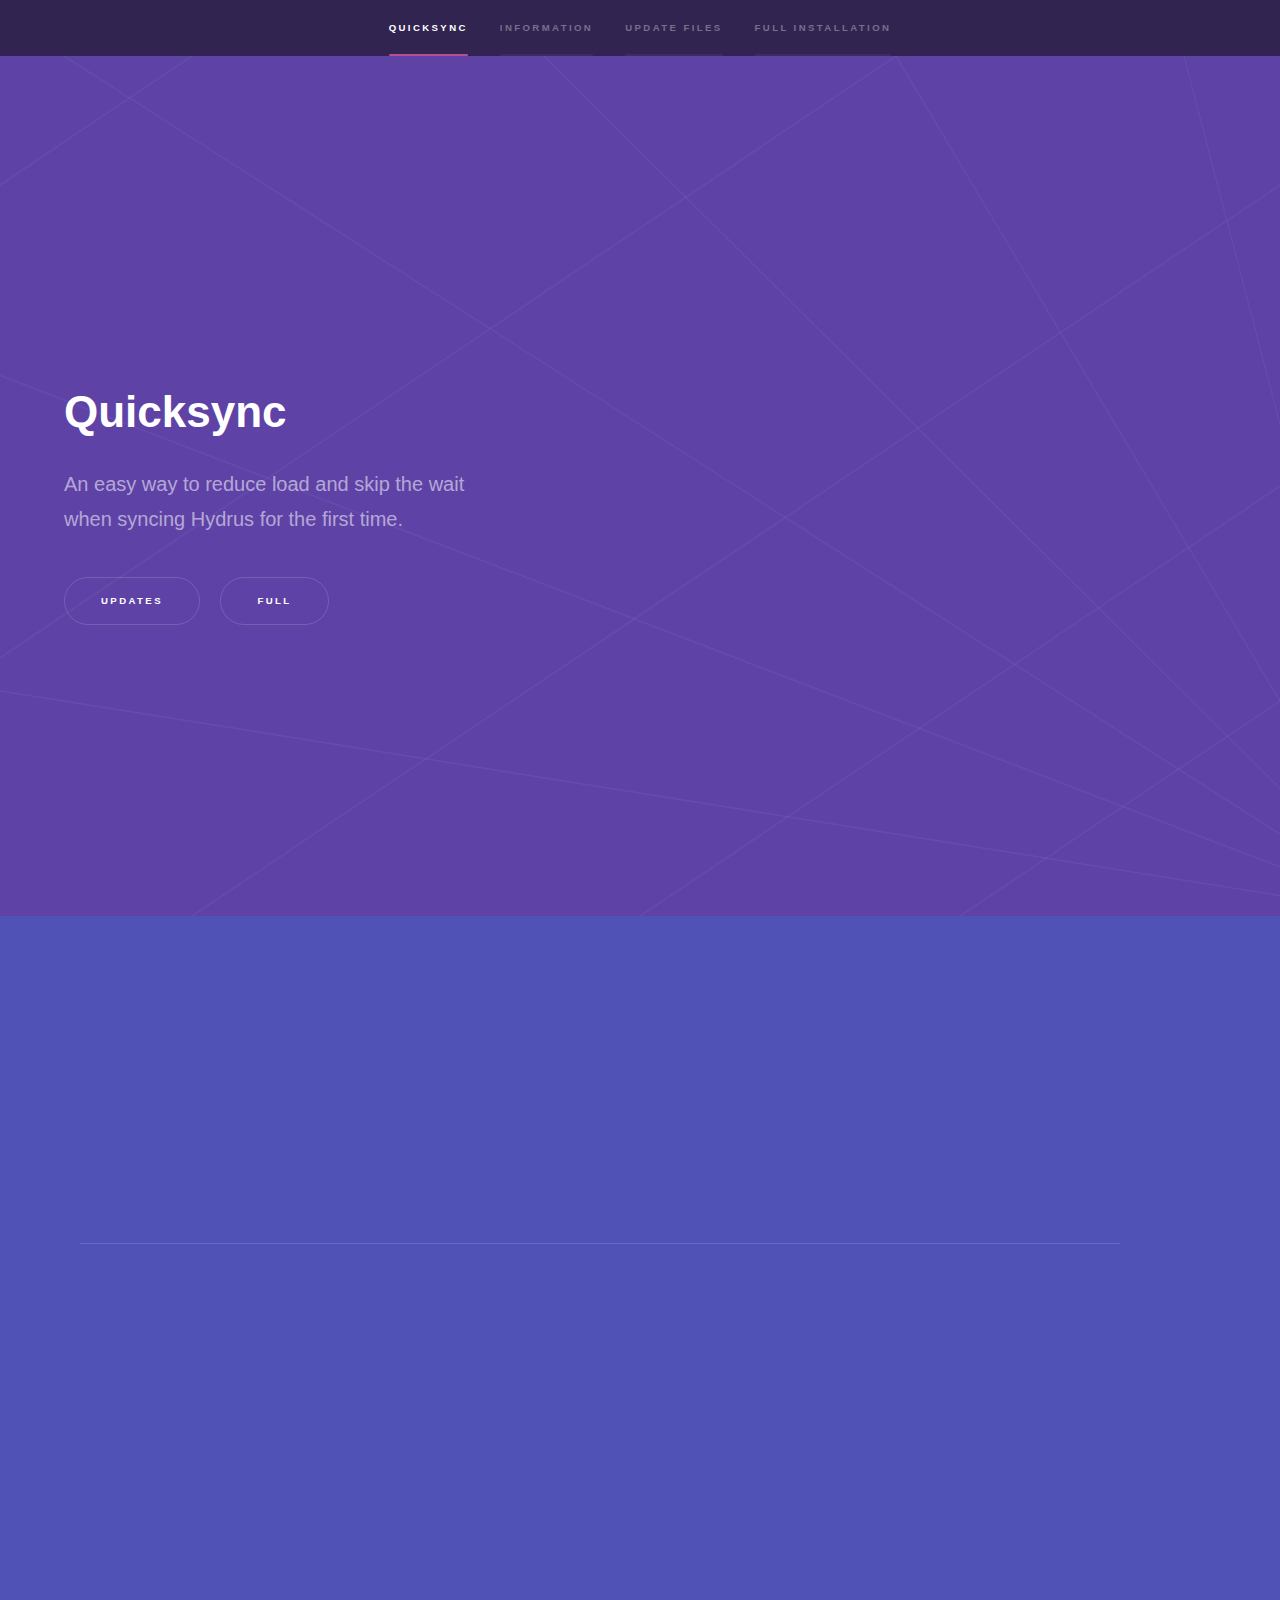
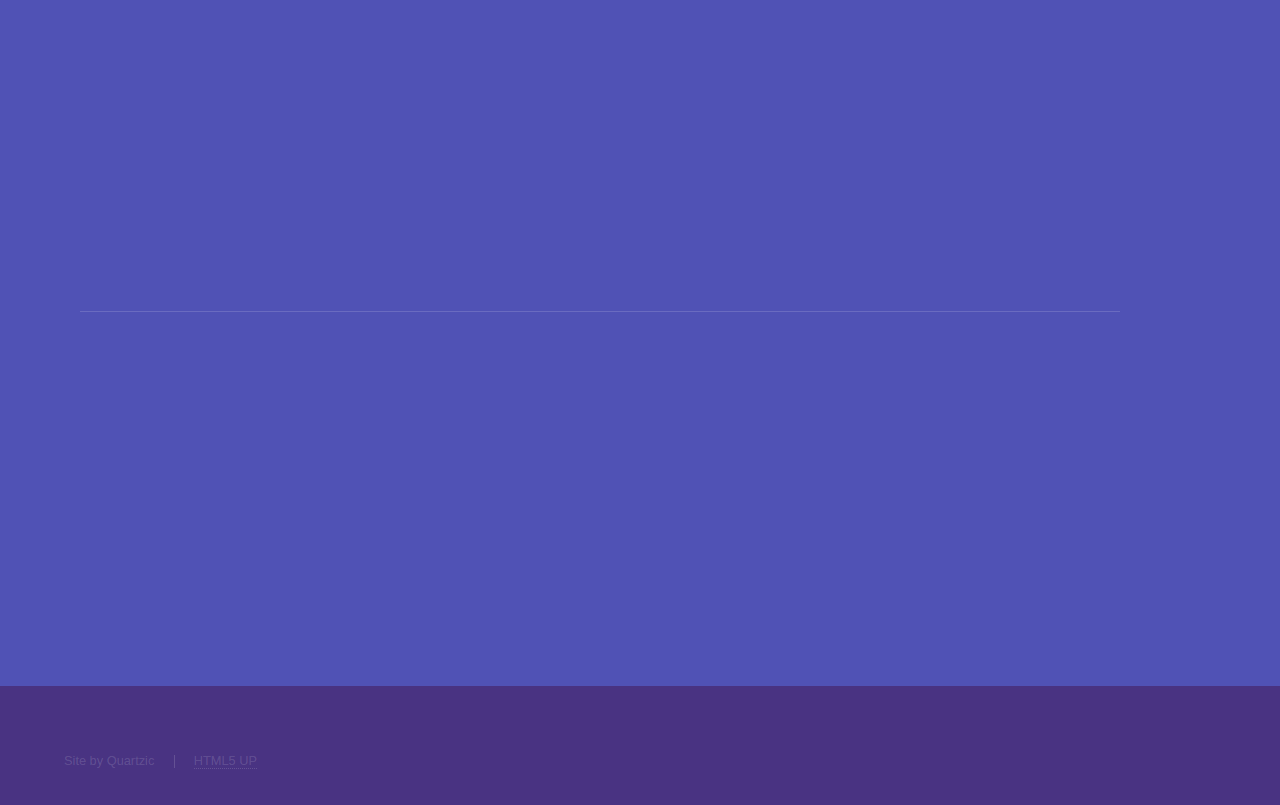
<file: dev/index.html>
<!DOCTYPE HTML>
<!--
	Hyperspace by HTML5 UP
	html5up.net | @ajlkn
	Free for personal and commercial use under the CCA 3.0 license (html5up.net/license)
-->
<html>
	<head>
		<title>Quicksync</title>
		<meta charset="utf-8" />
		<meta name="viewport" content="width=device-width, initial-scale=1" />
		<!--[if lte IE 8]><script src="assets/js/ie/html5shiv.js"></script><![endif]-->
		<link rel="stylesheet" href="assets/css/main.css" />
		<!--[if lte IE 9]><link rel="stylesheet" href="assets/css/ie9.css" /><![endif]-->
		<!--[if lte IE 8]><link rel="stylesheet" href="assets/css/ie8.css" /><![endif]-->
	</head>
	<body>

		<!-- Sidebar -->
			<section id="sidebar">
				<div class="inner">
					<nav>
						<ul>
							<li><a href="#intro">Quicksync</a></li>
							<li><a href="#one">Information</a></li>
							<li><a href="#two">Update files</a></li>
							<li><a href="#three">Full installation</a></li>
						</ul>
					</nav>
				</div>
			</section>

		<!-- Wrapper -->
			<div id="wrapper">

				<!-- Intro -->
					<section id="intro" class="wrapper style1 fullscreen fade-up">
						<div class="inner">
							<h1>Quicksync</h1>
							<p>An easy way to reduce load and skip the wait </br>
							when syncing Hydrus for the first time.</p>
							<ul class="actions">
								<li><a href="#two" class="button scrolly">Updates</a></li>
								<li><a href="#three" class="button scrolly">Full</a></li>
							</ul>
						</div>
					</section>

					<section id="one" class="wrapper style2 fade-up">
						<div class="inner">
							<div class="features">
								<section>
									<span class="icon major fa-cloud-download"></span>
									<h3>Reduce load</h3>
									<p>By downloading updates from a file host, you can reduce load on the main tag repository server.</p>
								</section>
								<section>
									<span class="icon major fa-tachometer"></span>
									<h3>Skip processing</h3>
									<p>Getting up-to-date can take a while for a fresh installation, since you have to map every tag.</p>
								</section>
							</div>
						</div>
					</section>
					<section id="linebreak" class="wrapper style2 fade-up">
					<div class="inner2">
					<hr>
					</div>
					</section>
					<section id="two" class="wrapper style2 fade-up">
						<div class="inner">
							<h2>Update Files</h2>
							<p>These archives are much smaller and can be used to update Hydrus's tag repository.</br>
							However, they are not pre-processed - so you should use a Full Installation if you're new.</p>
							<table>
								<thead>
									<tr>
										<th>Date</th>
										<th>Archive Size</th>
										<th>Downloads</th>
									</tr>
								</thead>
								<tbody>
									<tr>
										<td>9/3/2017</td>
										<td>860MB</td>
										<td><ul class="actions small"><li><a href="https://mega.nz/#!8cBQ0Q7Q!_Z2XJrcce35rBVTPm78Njp-06DJCG5_TG3Sl1DZn2Ho" class="button special small">Mega</a></li><li><a href="https://drive.google.com/open?id=0B8XgA4H5htxSbkNwWVBPTHpxYXc&export=download" class="button special small">Google Drive</a></li><li><a href="https://github.com/Quartzic/Quicksync/releases/download/9_3_2017/Quicksync_9-3-2017.7z" class="button special small">GitHub</a></li></ul></td>
									</tr>
									<tr>
										<td>8/12/2017</td>
										<td>819MB</td>
										<td><ul class="actions small"><li><a href="https://mega.nz/#!kNRlnbxL!6oFZEwZufwJ0mRwpbSXqZC7W96sXnoQoo8mdby4krcQ" class="button special small">Mega</a></li><li><a href="https://drive.google.com/open?id=0B8XgA4H5htxSUUhSU3BZRWg3Tms&export=download" class="button special small">Google Drive</a></li><li><a href="https://github.com/Quartzic/Quicksync/releases/download/8_12_2017/Quicksync_8-12-2017.7z" class="button special small">GitHub</a></li></ul></td>
									</tr>
									<tr>
										<td>7/26/2017</td>
										<td>803MB</td>
										<td><ul class="actions small"><li><a href="https://mega.nz/#!1BgHGL7Q!6EoDKXZbw7J804vXwYw8Vz87FYOru1jM2QXn9sbFTV8" class="button special small">Mega</a></li><li><a href="https://drive.google.com/open?id=0B8XgA4H5htxSRlp0bHFmdTRfZkU&export=download" class="button special small">Google Drive</a></li><li><a href="https://github.com/Quartzic/Quicksync/releases/download/7_26_2017/Quicksync_7-26-2017.7z" class="button special small">GitHub</a></li></ul></td>
									</tr>
									<tr>
										<td>7/25/2017</td>
										<td>801MB</td>
										<td><ul class="actions small"><li><a href="https://mega.nz/#!NUJwmJAA!sxOQHcr24YToijj5BOW0SU_QJA4o5Un1Yt8w6GI7JKo" class="button special small">Mega</a></li><li><a href="https://drive.google.com/uc?id=0B8XgA4H5htxST0k5T1h6b0d1MW8&export=download" class="button special small">Google Drive</a></li><li><a href="https://github.com/Quartzic/Quicksync/releases/download/7_25_2017/Quicksync_7-25-2017.7z" class="button special small">GitHub</a></li></ul></td>
									</tr>
									<tr>
										<td>7/24/2017</td>
										<td>800MB</td>
										<td><ul class="actions small"><li><a href="https://mega.nz/#!9VRQAbCR!kyQ0c7O7UaFxjklY0sRx1uXGpZHOB-rT4qpkGWrVQuw" class="button special small">Mega</a></li><li><a href="https://drive.google.com/uc?id=0B8XgA4H5htxSZXhibGI3VkRXODA&export=download" class="button special small">Google Drive</a></li><li><a href="https://github.com/Quartzic/Quicksync/releases/download/7_24_2017/Quicksync_7-24-2017.7z" class="button special small">GitHub</a></li></ul></td>
									</tr>
									<tr>
										<td>7/23/2017</td>
										<td>799MB</td>
										<td><ul class="actions small"><li><a href="https://mega.nz/#!IEYQHQAD!XH7Mr1XMJB5HdNrRLMx0FQWQjr-8c1gCGI9UxfxmZrE" class="button special small">Mega</a></li><li><a href="https://drive.google.com/uc?id=0B8XgA4H5htxSbGVMZXNiMXpTYnc&export=download" class="button special small">Google Drive</a></li><li><a href="https://github.com/Quartzic/Quicksync/releases/download/7_23_2017/Quicksync_7-23-2017.7z" class="button special small">GitHub</a></li></ul></td>
									</tr>
							</table>
						</div>
					</section>
					<section id="linebreak" class="wrapper style2 fade-up">
					<div class="inner2">
					<hr>
					</div>
					</section>
					<section id="three" class="wrapper style2 fade-up">
						<div class="inner">
							<h2>Full Installation</h2>
							<p>These archives are much larger and less frequent, but they contain a full copy</br>
							of Hydrus - no processing necessary! Great for getting new users up to speed.</p>
							<table>
								<thead>
									<tr>
										<th>Date</th>
										<th>Archive Size</th>
										<th>Downloads</th>
									</tr>
								</thead>
								<tbody>
									<tr>
										<td>8/13/2017</td>
										<td>2.03GB</td>
										<td><ul class="actions small"><li><a href="https://mega.nz/#!9RpxFaZC!TzIoBUFzwzJGmEQgvou6PQczjpVGSBv8lWAszlGNC5U" class="button special small">Mega</a></li></ul></td>
									</tr>
							</table>
						</div>
					</section>

			</div>

		<!-- Footer -->
			<footer id="footer" class="wrapper style1-alt">
				<div class="inner">
					<ul class="menu">
						<li>Site by Quartzic</li><li><a href="http://html5up.net">HTML5 UP</a></li>
					</ul>
				</div>
			</footer>

		<!-- Scripts -->
			<script src="assets/js/jquery.min.js"></script>
			<script src="assets/js/jquery.scrollex.min.js"></script>
			<script src="assets/js/jquery.scrolly.min.js"></script>
			<script src="assets/js/skel.min.js"></script>
			<script src="assets/js/util.js"></script>
			<!--[if lte IE 8]><script src="assets/js/ie/respond.min.js"></script><![endif]-->
			<script src="assets/js/main.js"></script>

	</body>
</html>
</file>
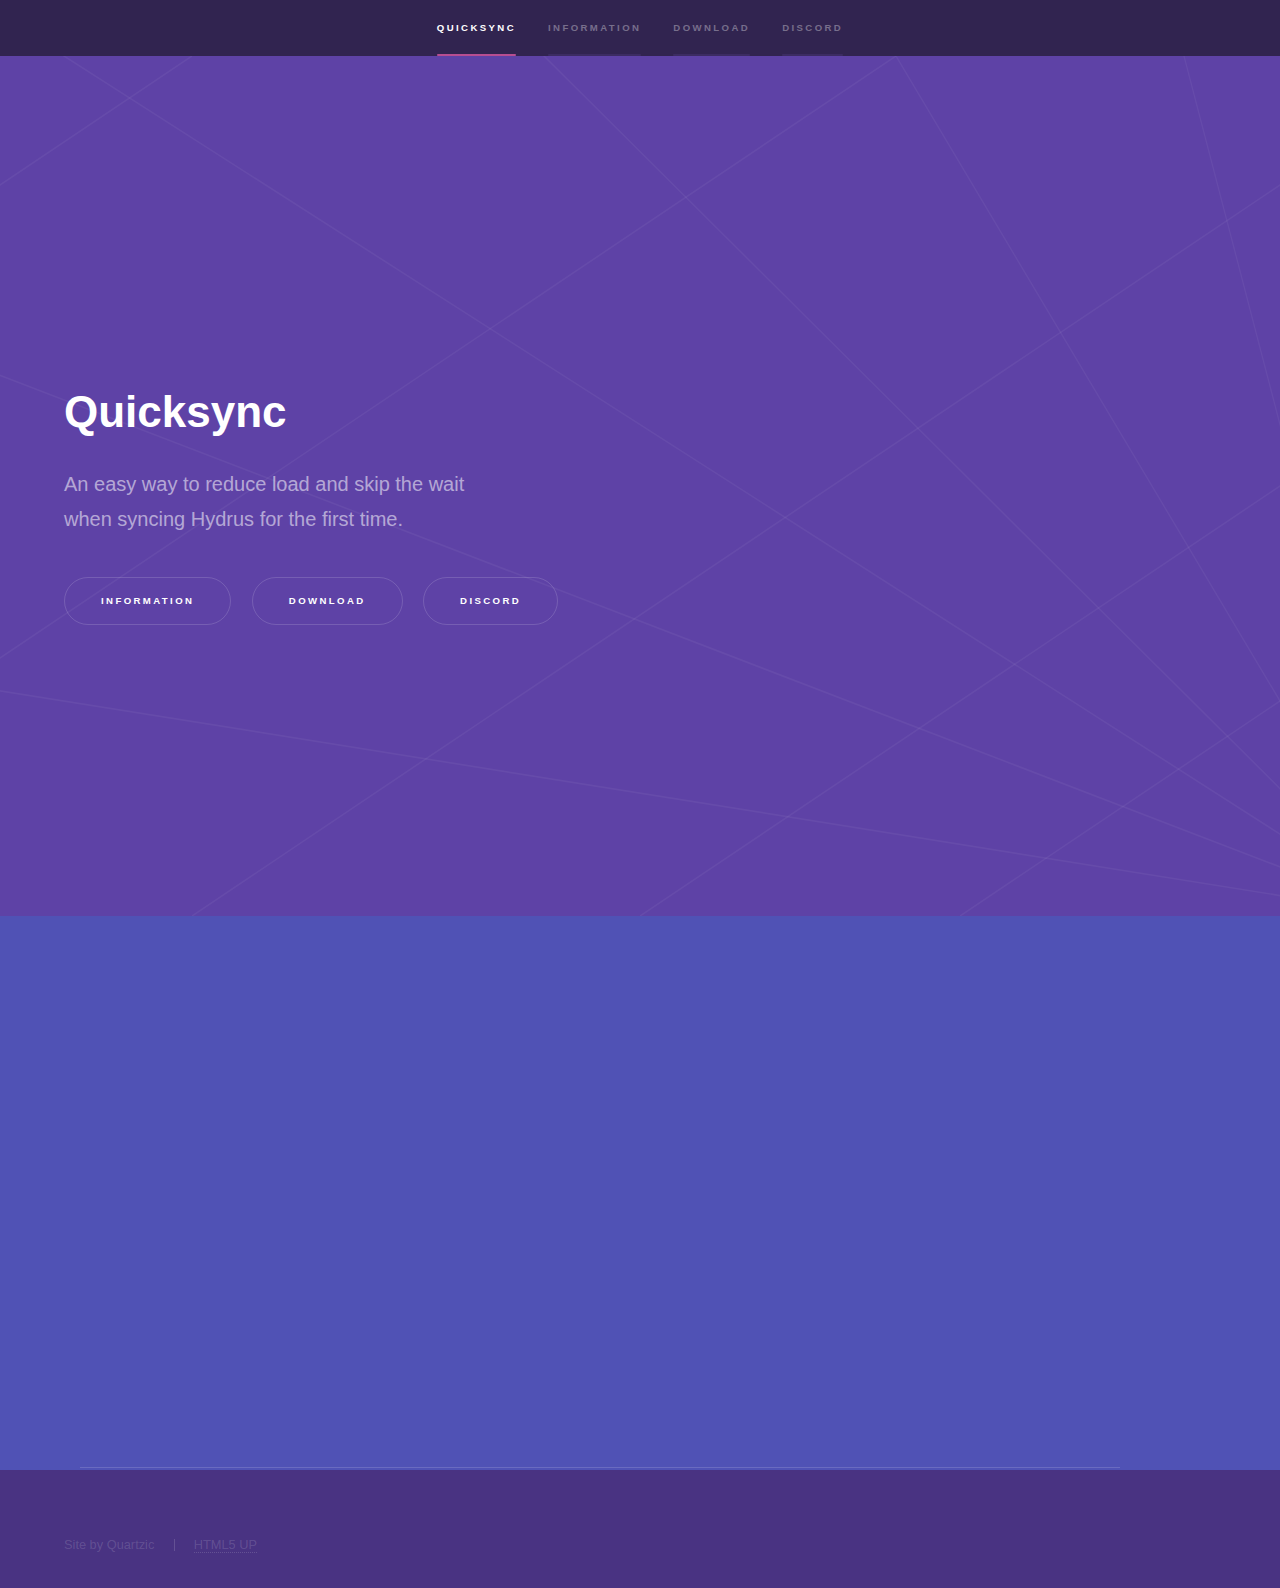
<file: docs/index.html>
<!DOCTYPE HTML>
<!--
	Hyperspace by HTML5 UP
	html5up.net | @ajlkn
	Free for personal and commercial use under the CCA 3.0 license (html5up.net/license)
-->
<html>
	<head>
		<title>Quicksync</title>
		<meta charset="utf-8" />
		<meta name="viewport" content="width=device-width, initial-scale=1" />
		<!--[if lte IE 8]><script src="assets/js/ie/html5shiv.js"></script><![endif]-->
		<link rel="stylesheet" href="assets/css/main.css" />
		<!--[if lte IE 9]><link rel="stylesheet" href="assets/css/ie9.css" /><![endif]-->
		<!--[if lte IE 8]><link rel="stylesheet" href="assets/css/ie8.css" /><![endif]-->
	</head>
	<body>

		<!-- Sidebar -->
			<section id="sidebar">
				<div class="inner">
					<nav>
						<ul>
							<li><a href="#intro">Quicksync</a></li>
							<li><a href="#one">Information</a></li>
							<li><a href="https://breadthread.duckdns.org/">Download</a></li>
							<li><a href="https://discord.gg/wPHPCUZ">Discord</a></li>
						</ul>
					</nav>
				</div>
			</section>

		<!-- Wrapper -->
			<div id="wrapper">

				<!-- Intro -->
					<section id="intro" class="wrapper style1 fullscreen fade-up">
						<div class="inner">
							<h1>Quicksync</h1>
							<p>An easy way to reduce load and skip the wait </br>
							when syncing Hydrus for the first time.</p>
							<ul class="actions">
								<li><a href="#one" class="button scrolly">Information</a></li>
								<li><a href="https://breadthread.duckdns.org/" class="button scrolly">Download</a></li>
								<li><a href="https://discord.gg/wPHPCUZ" class="button scrolly">Discord</a></li>
							</ul>
						</div>
					</section>

					<section id="one" class="wrapper style2 fade-up">
						<div class="inner">
							<div class="features">
								<section>
									<span class="icon major fa-cloud-download"></span>
									<h3>Reduce load</h3>
									<p>By downloading updates from a file host, you can reduce load on the main tag repository server.</br>
									</p>
								</section>
								<section>
									<span class="icon major fa-tachometer"></span>
									<h3>Skip processing</h3>
									<p>Getting up-to-date can take a while for a fresh installation, since you have to map every tag.</br>
									</p>
								</section>
								<section>
									<span class="icon major fa-file-archive-o"></span>
									<h3>Step One</h3>
									<p>Download and Extract archive into a NEW Client install and merge the db folders.</br>
									</p>
								</section>
								<section>
									<span class="icon major fa-check-circle"></span>
									<h3>Verify</h3>
									<p>Start your client and verify the PTR state under Services>Review Services>Remote>Tags>Public Tag Repo.</br>
									</p>
								</section>
							</div>
						</div>
					</section>
					<section id="linebreak" class="wrapper style2 fade-up">
					<div class="inner2">
					<hr>
					</div>
					</section>
			</div>
		<!-- Footer -->
			<footer id="footer" class="wrapper style1-alt">
				<div class="inner">
					<ul class="menu">
						<li>Site by Quartzic</li><li><a href="http://html5up.net">HTML5 UP</a></li>
					</ul>
				</div>
			</footer>

		<!-- Scripts -->
			<script src="assets/js/jquery.min.js"></script>
			<script src="assets/js/jquery.scrollex.min.js"></script>
			<script src="assets/js/jquery.scrolly.min.js"></script>
			<script src="assets/js/skel.min.js"></script>
			<script src="assets/js/util.js"></script>
			<!--[if lte IE 8]><script src="assets/js/ie/respond.min.js"></script><![endif]-->
			<script src="assets/js/main.js"></script>

	</body>
</html>
</file>
<file: dev/assets/css/ie9.css>
/*
	Hyperspace by HTML5 UP
	html5up.net | @ajlkn
	Free for personal and commercial use under the CCA 3.0 license (html5up.net/license)
*/

/* Type */

	h1.major:after {
		background: #b74e91;
	}

/* Wrapper */

	.wrapper.fullscreen {
		min-height: 0;
		padding-bottom: 6em;
		padding-top: 6em;
	}

		body.is-ie .wrapper.fullscreen {
			height: auto;
		}

/* Spotlights */

	.spotlights > section {
		padding-left: 20em;
		position: relative;
	}

		.spotlights > section > .image {
			height: 100%;
			left: 0;
			position: absolute;
			top: 0;
			width: 20em;
		}

		.spotlights > section > .content {
			width: 100%;
		}

/* Features */

	.features:after {
		clear: both;
		content: '';
		display: block;
	}

	.features section {
		float: left;
	}

/* Split */

	.split:after {
		clear: both;
		content: '';
		display: block;
	}

	.split > * {
		float: left;
	}

/* Sidebar */

	#sidebar nav a:after {
		background-color: #b74e91;
	}

/* Header */

	#header:after {
		clear: both;
		content: '';
		display: block;
	}

	#header > .title {
		float: left;
	}

	#header > nav {
		float: right;
	}
</file>
<file: dev/assets/css/ie8.css>
/*
	Hyperspace by HTML5 UP
	html5up.net | @ajlkn
	Free for personal and commercial use under the CCA 3.0 license (html5up.net/license)
*/

/* Type */

	body, input, select, textarea {
		color: #ffffff;
	}

/* Button */

	input[type="submit"],
	input[type="reset"],
	input[type="button"],
	button,
	.button {
		position: relative;
	}

		input[type="submit"]:after,
		input[type="reset"]:after,
		input[type="button"]:after,
		button:after,
		.button:after {
			display: none;
		}

/* Features */

	.features {
		border: solid 1px;
	}

/* Form */

	input[type="text"],
	input[type="password"],
	input[type="email"],
	input[type="tel"],
	select,
	textarea {
		background: transparent;
		border: solid 1px;
	}

/* Split */

	.split.style1 > :first-child {
		padding-right: 2em;
		width: 70%;
	}
</file>
<file: docs/assets/css/ie9.css>
/*
	Hyperspace by HTML5 UP
	html5up.net | @ajlkn
	Free for personal and commercial use under the CCA 3.0 license (html5up.net/license)
*/

/* Type */

	h1.major:after {
		background: #b74e91;
	}

/* Wrapper */

	.wrapper.fullscreen {
		min-height: 0;
		padding-bottom: 6em;
		padding-top: 6em;
	}

		body.is-ie .wrapper.fullscreen {
			height: auto;
		}

/* Spotlights */

	.spotlights > section {
		padding-left: 20em;
		position: relative;
	}

		.spotlights > section > .image {
			height: 100%;
			left: 0;
			position: absolute;
			top: 0;
			width: 20em;
		}

		.spotlights > section > .content {
			width: 100%;
		}

/* Features */

	.features:after {
		clear: both;
		content: '';
		display: block;
	}

	.features section {
		float: left;
	}

/* Split */

	.split:after {
		clear: both;
		content: '';
		display: block;
	}

	.split > * {
		float: left;
	}

/* Sidebar */

	#sidebar nav a:after {
		background-color: #b74e91;
	}

/* Header */

	#header:after {
		clear: both;
		content: '';
		display: block;
	}

	#header > .title {
		float: left;
	}

	#header > nav {
		float: right;
	}
</file>
<file: docs/assets/css/ie8.css>
/*
	Hyperspace by HTML5 UP
	html5up.net | @ajlkn
	Free for personal and commercial use under the CCA 3.0 license (html5up.net/license)
*/

/* Type */

	body, input, select, textarea {
		color: #ffffff;
	}

/* Button */

	input[type="submit"],
	input[type="reset"],
	input[type="button"],
	button,
	.button {
		position: relative;
	}

		input[type="submit"]:after,
		input[type="reset"]:after,
		input[type="button"]:after,
		button:after,
		.button:after {
			display: none;
		}

/* Features */

	.features {
		border: solid 1px;
	}

/* Form */

	input[type="text"],
	input[type="password"],
	input[type="email"],
	input[type="tel"],
	select,
	textarea {
		background: transparent;
		border: solid 1px;
	}

/* Split */

	.split.style1 > :first-child {
		padding-right: 2em;
		width: 70%;
	}
</file>
<file: dev/assets/css/main.css>
@import url(font-awesome.min.css);

/*
	Hyperspace by HTML5 UP
	html5up.net | @ajlkn
	Free for personal and commercial use under the CCA 3.0 license (html5up.net/license)
*/

/* Reset */

	html, body, div, span, applet, object, iframe, h1, h2, h3, h4, h5, h6, p, blockquote, pre, a, abbr, acronym, address, big, cite, code, del, dfn, em, img, ins, kbd, q, s, samp, small, strike, strong, sub, sup, tt, var, b, u, i, center, dl, dt, dd, ol, ul, li, fieldset, form, label, legend, table, caption, tbody, tfoot, thead, tr, th, td, article, aside, canvas, details, embed, figure, figcaption, footer, header, hgroup, menu, nav, output, ruby, section, summary, time, mark, audio, video {
		margin: 0;
		padding: 0;
		border: 0;
		font-size: 100%;
		font: inherit;
		vertical-align: baseline;
	}

	article, aside, details, figcaption, figure, footer, header, hgroup, menu, nav, section {
		display: block;
	}

	body {
		line-height: 1;
	}

	ol, ul {
		list-style: none;
	}

	blockquote, q {
		quotes: none;
	}

	blockquote:before, blockquote:after, q:before, q:after {
		content: '';
		content: none;
	}

	table {
		border-collapse: collapse;
		border-spacing: 0;
	}

	body {
		-webkit-text-size-adjust: none;
	}

/* Box Model */

	*, *:before, *:after {
		-moz-box-sizing: border-box;
		-webkit-box-sizing: border-box;
		box-sizing: border-box;
	}

/* Grid */

	.row {
		border-bottom: solid 1px transparent;
		-moz-box-sizing: border-box;
		-webkit-box-sizing: border-box;
		box-sizing: border-box;
	}

	.row > * {
		float: left;
		-moz-box-sizing: border-box;
		-webkit-box-sizing: border-box;
		box-sizing: border-box;
	}

	.row:after, .row:before {
		content: '';
		display: block;
		clear: both;
		height: 0;
	}

	.row.uniform > * > :first-child {
		margin-top: 0;
	}

	.row.uniform > * > :last-child {
		margin-bottom: 0;
	}

	.row.\30 \25 > * {
		padding: 0 0 0 0em;
	}

	.row.\30 \25 {
		margin: 0 0 -1px 0em;
	}

	.row.uniform.\30 \25 > * {
		padding: 0em 0 0 0em;
	}

	.row.uniform.\30 \25 {
		margin: 0em 0 -1px 0em;
	}

	.row > * {
		padding: 0 0 0 1.5em;
	}

	.row {
		margin: 0 0 -1px -1.5em;
	}

	.row.uniform > * {
		padding: 1.5em 0 0 1.5em;
	}

	.row.uniform {
		margin: -1.5em 0 -1px -1.5em;
	}

	.row.\32 00\25 > * {
		padding: 0 0 0 3em;
	}

	.row.\32 00\25 {
		margin: 0 0 -1px -3em;
	}

	.row.uniform.\32 00\25 > * {
		padding: 3em 0 0 3em;
	}

	.row.uniform.\32 00\25 {
		margin: -3em 0 -1px -3em;
	}

	.row.\31 50\25 > * {
		padding: 0 0 0 2.25em;
	}

	.row.\31 50\25 {
		margin: 0 0 -1px -2.25em;
	}

	.row.uniform.\31 50\25 > * {
		padding: 2.25em 0 0 2.25em;
	}

	.row.uniform.\31 50\25 {
		margin: -2.25em 0 -1px -2.25em;
	}

	.row.\35 0\25 > * {
		padding: 0 0 0 0.75em;
	}

	.row.\35 0\25 {
		margin: 0 0 -1px -0.75em;
	}

	.row.uniform.\35 0\25 > * {
		padding: 0.75em 0 0 0.75em;
	}

	.row.uniform.\35 0\25 {
		margin: -0.75em 0 -1px -0.75em;
	}

	.row.\32 5\25 > * {
		padding: 0 0 0 0.375em;
	}

	.row.\32 5\25 {
		margin: 0 0 -1px -0.375em;
	}

	.row.uniform.\32 5\25 > * {
		padding: 0.375em 0 0 0.375em;
	}

	.row.uniform.\32 5\25 {
		margin: -0.375em 0 -1px -0.375em;
	}

	.\31 2u, .\31 2u\24 {
		width: 100%;
		clear: none;
		margin-left: 0;
	}

	.\31 1u, .\31 1u\24 {
		width: 91.6666666667%;
		clear: none;
		margin-left: 0;
	}

	.\31 0u, .\31 0u\24 {
		width: 83.3333333333%;
		clear: none;
		margin-left: 0;
	}

	.\39 u, .\39 u\24 {
		width: 75%;
		clear: none;
		margin-left: 0;
	}

	.\38 u, .\38 u\24 {
		width: 66.6666666667%;
		clear: none;
		margin-left: 0;
	}

	.\37 u, .\37 u\24 {
		width: 58.3333333333%;
		clear: none;
		margin-left: 0;
	}

	.\36 u, .\36 u\24 {
		width: 50%;
		clear: none;
		margin-left: 0;
	}

	.\35 u, .\35 u\24 {
		width: 41.6666666667%;
		clear: none;
		margin-left: 0;
	}

	.\34 u, .\34 u\24 {
		width: 33.3333333333%;
		clear: none;
		margin-left: 0;
	}

	.\33 u, .\33 u\24 {
		width: 25%;
		clear: none;
		margin-left: 0;
	}

	.\32 u, .\32 u\24 {
		width: 16.6666666667%;
		clear: none;
		margin-left: 0;
	}

	.\31 u, .\31 u\24 {
		width: 8.3333333333%;
		clear: none;
		margin-left: 0;
	}

	.\31 2u\24 + *,
	.\31 1u\24 + *,
	.\31 0u\24 + *,
	.\39 u\24 + *,
	.\38 u\24 + *,
	.\37 u\24 + *,
	.\36 u\24 + *,
	.\35 u\24 + *,
	.\34 u\24 + *,
	.\33 u\24 + *,
	.\32 u\24 + *,
	.\31 u\24 + * {
		clear: left;
	}

	.\-11u {
		margin-left: 91.66667%;
	}

	.\-10u {
		margin-left: 83.33333%;
	}

	.\-9u {
		margin-left: 75%;
	}

	.\-8u {
		margin-left: 66.66667%;
	}

	.\-7u {
		margin-left: 58.33333%;
	}

	.\-6u {
		margin-left: 50%;
	}

	.\-5u {
		margin-left: 41.66667%;
	}

	.\-4u {
		margin-left: 33.33333%;
	}

	.\-3u {
		margin-left: 25%;
	}

	.\-2u {
		margin-left: 16.66667%;
	}

	.\-1u {
		margin-left: 8.33333%;
	}

	@media screen and (max-width: 1680px) {

		.row > * {
			padding: 0 0 0 1.5em;
		}

		.row {
			margin: 0 0 -1px -1.5em;
		}

		.row.uniform > * {
			padding: 1.5em 0 0 1.5em;
		}

		.row.uniform {
			margin: -1.5em 0 -1px -1.5em;
		}

		.row.\32 00\25 > * {
			padding: 0 0 0 3em;
		}

		.row.\32 00\25 {
			margin: 0 0 -1px -3em;
		}

		.row.uniform.\32 00\25 > * {
			padding: 3em 0 0 3em;
		}

		.row.uniform.\32 00\25 {
			margin: -3em 0 -1px -3em;
		}

		.row.\31 50\25 > * {
			padding: 0 0 0 2.25em;
		}

		.row.\31 50\25 {
			margin: 0 0 -1px -2.25em;
		}

		.row.uniform.\31 50\25 > * {
			padding: 2.25em 0 0 2.25em;
		}

		.row.uniform.\31 50\25 {
			margin: -2.25em 0 -1px -2.25em;
		}

		.row.\35 0\25 > * {
			padding: 0 0 0 0.75em;
		}

		.row.\35 0\25 {
			margin: 0 0 -1px -0.75em;
		}

		.row.uniform.\35 0\25 > * {
			padding: 0.75em 0 0 0.75em;
		}

		.row.uniform.\35 0\25 {
			margin: -0.75em 0 -1px -0.75em;
		}

		.row.\32 5\25 > * {
			padding: 0 0 0 0.375em;
		}

		.row.\32 5\25 {
			margin: 0 0 -1px -0.375em;
		}

		.row.uniform.\32 5\25 > * {
			padding: 0.375em 0 0 0.375em;
		}

		.row.uniform.\32 5\25 {
			margin: -0.375em 0 -1px -0.375em;
		}

		.\31 2u\28xlarge\29, .\31 2u\24\28xlarge\29 {
			width: 100%;
			clear: none;
			margin-left: 0;
		}

		.\31 1u\28xlarge\29, .\31 1u\24\28xlarge\29 {
			width: 91.6666666667%;
			clear: none;
			margin-left: 0;
		}

		.\31 0u\28xlarge\29, .\31 0u\24\28xlarge\29 {
			width: 83.3333333333%;
			clear: none;
			margin-left: 0;
		}

		.\39 u\28xlarge\29, .\39 u\24\28xlarge\29 {
			width: 75%;
			clear: none;
			margin-left: 0;
		}

		.\38 u\28xlarge\29, .\38 u\24\28xlarge\29 {
			width: 66.6666666667%;
			clear: none;
			margin-left: 0;
		}

		.\37 u\28xlarge\29, .\37 u\24\28xlarge\29 {
			width: 58.3333333333%;
			clear: none;
			margin-left: 0;
		}

		.\36 u\28xlarge\29, .\36 u\24\28xlarge\29 {
			width: 50%;
			clear: none;
			margin-left: 0;
		}

		.\35 u\28xlarge\29, .\35 u\24\28xlarge\29 {
			width: 41.6666666667%;
			clear: none;
			margin-left: 0;
		}

		.\34 u\28xlarge\29, .\34 u\24\28xlarge\29 {
			width: 33.3333333333%;
			clear: none;
			margin-left: 0;
		}

		.\33 u\28xlarge\29, .\33 u\24\28xlarge\29 {
			width: 25%;
			clear: none;
			margin-left: 0;
		}

		.\32 u\28xlarge\29, .\32 u\24\28xlarge\29 {
			width: 16.6666666667%;
			clear: none;
			margin-left: 0;
		}

		.\31 u\28xlarge\29, .\31 u\24\28xlarge\29 {
			width: 8.3333333333%;
			clear: none;
			margin-left: 0;
		}

		.\31 2u\24\28xlarge\29 + *,
		.\31 1u\24\28xlarge\29 + *,
		.\31 0u\24\28xlarge\29 + *,
		.\39 u\24\28xlarge\29 + *,
		.\38 u\24\28xlarge\29 + *,
		.\37 u\24\28xlarge\29 + *,
		.\36 u\24\28xlarge\29 + *,
		.\35 u\24\28xlarge\29 + *,
		.\34 u\24\28xlarge\29 + *,
		.\33 u\24\28xlarge\29 + *,
		.\32 u\24\28xlarge\29 + *,
		.\31 u\24\28xlarge\29 + * {
			clear: left;
		}

		.\-11u\28xlarge\29 {
			margin-left: 91.66667%;
		}

		.\-10u\28xlarge\29 {
			margin-left: 83.33333%;
		}

		.\-9u\28xlarge\29 {
			margin-left: 75%;
		}

		.\-8u\28xlarge\29 {
			margin-left: 66.66667%;
		}

		.\-7u\28xlarge\29 {
			margin-left: 58.33333%;
		}

		.\-6u\28xlarge\29 {
			margin-left: 50%;
		}

		.\-5u\28xlarge\29 {
			margin-left: 41.66667%;
		}

		.\-4u\28xlarge\29 {
			margin-left: 33.33333%;
		}

		.\-3u\28xlarge\29 {
			margin-left: 25%;
		}

		.\-2u\28xlarge\29 {
			margin-left: 16.66667%;
		}

		.\-1u\28xlarge\29 {
			margin-left: 8.33333%;
		}

	}

	@media screen and (max-width: 1280px) {

		.row > * {
			padding: 0 0 0 1.5em;
		}

		.row {
			margin: 0 0 -1px -1.5em;
		}

		.row.uniform > * {
			padding: 1.5em 0 0 1.5em;
		}

		.row.uniform {
			margin: -1.5em 0 -1px -1.5em;
		}

		.row.\32 00\25 > * {
			padding: 0 0 0 3em;
		}

		.row.\32 00\25 {
			margin: 0 0 -1px -3em;
		}

		.row.uniform.\32 00\25 > * {
			padding: 3em 0 0 3em;
		}

		.row.uniform.\32 00\25 {
			margin: -3em 0 -1px -3em;
		}

		.row.\31 50\25 > * {
			padding: 0 0 0 2.25em;
		}

		.row.\31 50\25 {
			margin: 0 0 -1px -2.25em;
		}

		.row.uniform.\31 50\25 > * {
			padding: 2.25em 0 0 2.25em;
		}

		.row.uniform.\31 50\25 {
			margin: -2.25em 0 -1px -2.25em;
		}

		.row.\35 0\25 > * {
			padding: 0 0 0 0.75em;
		}

		.row.\35 0\25 {
			margin: 0 0 -1px -0.75em;
		}

		.row.uniform.\35 0\25 > * {
			padding: 0.75em 0 0 0.75em;
		}

		.row.uniform.\35 0\25 {
			margin: -0.75em 0 -1px -0.75em;
		}

		.row.\32 5\25 > * {
			padding: 0 0 0 0.375em;
		}

		.row.\32 5\25 {
			margin: 0 0 -1px -0.375em;
		}

		.row.uniform.\32 5\25 > * {
			padding: 0.375em 0 0 0.375em;
		}

		.row.uniform.\32 5\25 {
			margin: -0.375em 0 -1px -0.375em;
		}

		.\31 2u\28large\29, .\31 2u\24\28large\29 {
			width: 100%;
			clear: none;
			margin-left: 0;
		}

		.\31 1u\28large\29, .\31 1u\24\28large\29 {
			width: 91.6666666667%;
			clear: none;
			margin-left: 0;
		}

		.\31 0u\28large\29, .\31 0u\24\28large\29 {
			width: 83.3333333333%;
			clear: none;
			margin-left: 0;
		}

		.\39 u\28large\29, .\39 u\24\28large\29 {
			width: 75%;
			clear: none;
			margin-left: 0;
		}

		.\38 u\28large\29, .\38 u\24\28large\29 {
			width: 66.6666666667%;
			clear: none;
			margin-left: 0;
		}

		.\37 u\28large\29, .\37 u\24\28large\29 {
			width: 58.3333333333%;
			clear: none;
			margin-left: 0;
		}

		.\36 u\28large\29, .\36 u\24\28large\29 {
			width: 50%;
			clear: none;
			margin-left: 0;
		}

		.\35 u\28large\29, .\35 u\24\28large\29 {
			width: 41.6666666667%;
			clear: none;
			margin-left: 0;
		}

		.\34 u\28large\29, .\34 u\24\28large\29 {
			width: 33.3333333333%;
			clear: none;
			margin-left: 0;
		}

		.\33 u\28large\29, .\33 u\24\28large\29 {
			width: 25%;
			clear: none;
			margin-left: 0;
		}

		.\32 u\28large\29, .\32 u\24\28large\29 {
			width: 16.6666666667%;
			clear: none;
			margin-left: 0;
		}

		.\31 u\28large\29, .\31 u\24\28large\29 {
			width: 8.3333333333%;
			clear: none;
			margin-left: 0;
		}

		.\31 2u\24\28large\29 + *,
		.\31 1u\24\28large\29 + *,
		.\31 0u\24\28large\29 + *,
		.\39 u\24\28large\29 + *,
		.\38 u\24\28large\29 + *,
		.\37 u\24\28large\29 + *,
		.\36 u\24\28large\29 + *,
		.\35 u\24\28large\29 + *,
		.\34 u\24\28large\29 + *,
		.\33 u\24\28large\29 + *,
		.\32 u\24\28large\29 + *,
		.\31 u\24\28large\29 + * {
			clear: left;
		}

		.\-11u\28large\29 {
			margin-left: 91.66667%;
		}

		.\-10u\28large\29 {
			margin-left: 83.33333%;
		}

		.\-9u\28large\29 {
			margin-left: 75%;
		}

		.\-8u\28large\29 {
			margin-left: 66.66667%;
		}

		.\-7u\28large\29 {
			margin-left: 58.33333%;
		}

		.\-6u\28large\29 {
			margin-left: 50%;
		}

		.\-5u\28large\29 {
			margin-left: 41.66667%;
		}

		.\-4u\28large\29 {
			margin-left: 33.33333%;
		}

		.\-3u\28large\29 {
			margin-left: 25%;
		}

		.\-2u\28large\29 {
			margin-left: 16.66667%;
		}

		.\-1u\28large\29 {
			margin-left: 8.33333%;
		}

	}

	@media screen and (max-width: 980px) {

		.row > * {
			padding: 0 0 0 1.5em;
		}

		.row {
			margin: 0 0 -1px -1.5em;
		}

		.row.uniform > * {
			padding: 1.5em 0 0 1.5em;
		}

		.row.uniform {
			margin: -1.5em 0 -1px -1.5em;
		}

		.row.\32 00\25 > * {
			padding: 0 0 0 3em;
		}

		.row.\32 00\25 {
			margin: 0 0 -1px -3em;
		}

		.row.uniform.\32 00\25 > * {
			padding: 3em 0 0 3em;
		}

		.row.uniform.\32 00\25 {
			margin: -3em 0 -1px -3em;
		}

		.row.\31 50\25 > * {
			padding: 0 0 0 2.25em;
		}

		.row.\31 50\25 {
			margin: 0 0 -1px -2.25em;
		}

		.row.uniform.\31 50\25 > * {
			padding: 2.25em 0 0 2.25em;
		}

		.row.uniform.\31 50\25 {
			margin: -2.25em 0 -1px -2.25em;
		}

		.row.\35 0\25 > * {
			padding: 0 0 0 0.75em;
		}

		.row.\35 0\25 {
			margin: 0 0 -1px -0.75em;
		}

		.row.uniform.\35 0\25 > * {
			padding: 0.75em 0 0 0.75em;
		}

		.row.uniform.\35 0\25 {
			margin: -0.75em 0 -1px -0.75em;
		}

		.row.\32 5\25 > * {
			padding: 0 0 0 0.375em;
		}

		.row.\32 5\25 {
			margin: 0 0 -1px -0.375em;
		}

		.row.uniform.\32 5\25 > * {
			padding: 0.375em 0 0 0.375em;
		}

		.row.uniform.\32 5\25 {
			margin: -0.375em 0 -1px -0.375em;
		}

		.\31 2u\28medium\29, .\31 2u\24\28medium\29 {
			width: 100%;
			clear: none;
			margin-left: 0;
		}

		.\31 1u\28medium\29, .\31 1u\24\28medium\29 {
			width: 91.6666666667%;
			clear: none;
			margin-left: 0;
		}

		.\31 0u\28medium\29, .\31 0u\24\28medium\29 {
			width: 83.3333333333%;
			clear: none;
			margin-left: 0;
		}

		.\39 u\28medium\29, .\39 u\24\28medium\29 {
			width: 75%;
			clear: none;
			margin-left: 0;
		}

		.\38 u\28medium\29, .\38 u\24\28medium\29 {
			width: 66.6666666667%;
			clear: none;
			margin-left: 0;
		}

		.\37 u\28medium\29, .\37 u\24\28medium\29 {
			width: 58.3333333333%;
			clear: none;
			margin-left: 0;
		}

		.\36 u\28medium\29, .\36 u\24\28medium\29 {
			width: 50%;
			clear: none;
			margin-left: 0;
		}

		.\35 u\28medium\29, .\35 u\24\28medium\29 {
			width: 41.6666666667%;
			clear: none;
			margin-left: 0;
		}

		.\34 u\28medium\29, .\34 u\24\28medium\29 {
			width: 33.3333333333%;
			clear: none;
			margin-left: 0;
		}

		.\33 u\28medium\29, .\33 u\24\28medium\29 {
			width: 25%;
			clear: none;
			margin-left: 0;
		}

		.\32 u\28medium\29, .\32 u\24\28medium\29 {
			width: 16.6666666667%;
			clear: none;
			margin-left: 0;
		}

		.\31 u\28medium\29, .\31 u\24\28medium\29 {
			width: 8.3333333333%;
			clear: none;
			margin-left: 0;
		}

		.\31 2u\24\28medium\29 + *,
		.\31 1u\24\28medium\29 + *,
		.\31 0u\24\28medium\29 + *,
		.\39 u\24\28medium\29 + *,
		.\38 u\24\28medium\29 + *,
		.\37 u\24\28medium\29 + *,
		.\36 u\24\28medium\29 + *,
		.\35 u\24\28medium\29 + *,
		.\34 u\24\28medium\29 + *,
		.\33 u\24\28medium\29 + *,
		.\32 u\24\28medium\29 + *,
		.\31 u\24\28medium\29 + * {
			clear: left;
		}

		.\-11u\28medium\29 {
			margin-left: 91.66667%;
		}

		.\-10u\28medium\29 {
			margin-left: 83.33333%;
		}

		.\-9u\28medium\29 {
			margin-left: 75%;
		}

		.\-8u\28medium\29 {
			margin-left: 66.66667%;
		}

		.\-7u\28medium\29 {
			margin-left: 58.33333%;
		}

		.\-6u\28medium\29 {
			margin-left: 50%;
		}

		.\-5u\28medium\29 {
			margin-left: 41.66667%;
		}

		.\-4u\28medium\29 {
			margin-left: 33.33333%;
		}

		.\-3u\28medium\29 {
			margin-left: 25%;
		}

		.\-2u\28medium\29 {
			margin-left: 16.66667%;
		}

		.\-1u\28medium\29 {
			margin-left: 8.33333%;
		}

	}

	@media screen and (max-width: 736px) {

		.row > * {
			padding: 0 0 0 1.5em;
		}

		.row {
			margin: 0 0 -1px -1.5em;
		}

		.row.uniform > * {
			padding: 1.5em 0 0 1.5em;
		}

		.row.uniform {
			margin: -1.5em 0 -1px -1.5em;
		}

		.row.\32 00\25 > * {
			padding: 0 0 0 3em;
		}

		.row.\32 00\25 {
			margin: 0 0 -1px -3em;
		}

		.row.uniform.\32 00\25 > * {
			padding: 3em 0 0 3em;
		}

		.row.uniform.\32 00\25 {
			margin: -3em 0 -1px -3em;
		}

		.row.\31 50\25 > * {
			padding: 0 0 0 2.25em;
		}

		.row.\31 50\25 {
			margin: 0 0 -1px -2.25em;
		}

		.row.uniform.\31 50\25 > * {
			padding: 2.25em 0 0 2.25em;
		}

		.row.uniform.\31 50\25 {
			margin: -2.25em 0 -1px -2.25em;
		}

		.row.\35 0\25 > * {
			padding: 0 0 0 0.75em;
		}

		.row.\35 0\25 {
			margin: 0 0 -1px -0.75em;
		}

		.row.uniform.\35 0\25 > * {
			padding: 0.75em 0 0 0.75em;
		}

		.row.uniform.\35 0\25 {
			margin: -0.75em 0 -1px -0.75em;
		}

		.row.\32 5\25 > * {
			padding: 0 0 0 0.375em;
		}

		.row.\32 5\25 {
			margin: 0 0 -1px -0.375em;
		}

		.row.uniform.\32 5\25 > * {
			padding: 0.375em 0 0 0.375em;
		}

		.row.uniform.\32 5\25 {
			margin: -0.375em 0 -1px -0.375em;
		}

		.\31 2u\28small\29, .\31 2u\24\28small\29 {
			width: 100%;
			clear: none;
			margin-left: 0;
		}

		.\31 1u\28small\29, .\31 1u\24\28small\29 {
			width: 91.6666666667%;
			clear: none;
			margin-left: 0;
		}

		.\31 0u\28small\29, .\31 0u\24\28small\29 {
			width: 83.3333333333%;
			clear: none;
			margin-left: 0;
		}

		.\39 u\28small\29, .\39 u\24\28small\29 {
			width: 75%;
			clear: none;
			margin-left: 0;
		}

		.\38 u\28small\29, .\38 u\24\28small\29 {
			width: 66.6666666667%;
			clear: none;
			margin-left: 0;
		}

		.\37 u\28small\29, .\37 u\24\28small\29 {
			width: 58.3333333333%;
			clear: none;
			margin-left: 0;
		}

		.\36 u\28small\29, .\36 u\24\28small\29 {
			width: 50%;
			clear: none;
			margin-left: 0;
		}

		.\35 u\28small\29, .\35 u\24\28small\29 {
			width: 41.6666666667%;
			clear: none;
			margin-left: 0;
		}

		.\34 u\28small\29, .\34 u\24\28small\29 {
			width: 33.3333333333%;
			clear: none;
			margin-left: 0;
		}

		.\33 u\28small\29, .\33 u\24\28small\29 {
			width: 25%;
			clear: none;
			margin-left: 0;
		}

		.\32 u\28small\29, .\32 u\24\28small\29 {
			width: 16.6666666667%;
			clear: none;
			margin-left: 0;
		}

		.\31 u\28small\29, .\31 u\24\28small\29 {
			width: 8.3333333333%;
			clear: none;
			margin-left: 0;
		}

		.\31 2u\24\28small\29 + *,
		.\31 1u\24\28small\29 + *,
		.\31 0u\24\28small\29 + *,
		.\39 u\24\28small\29 + *,
		.\38 u\24\28small\29 + *,
		.\37 u\24\28small\29 + *,
		.\36 u\24\28small\29 + *,
		.\35 u\24\28small\29 + *,
		.\34 u\24\28small\29 + *,
		.\33 u\24\28small\29 + *,
		.\32 u\24\28small\29 + *,
		.\31 u\24\28small\29 + * {
			clear: left;
		}

		.\-11u\28small\29 {
			margin-left: 91.66667%;
		}

		.\-10u\28small\29 {
			margin-left: 83.33333%;
		}

		.\-9u\28small\29 {
			margin-left: 75%;
		}

		.\-8u\28small\29 {
			margin-left: 66.66667%;
		}

		.\-7u\28small\29 {
			margin-left: 58.33333%;
		}

		.\-6u\28small\29 {
			margin-left: 50%;
		}

		.\-5u\28small\29 {
			margin-left: 41.66667%;
		}

		.\-4u\28small\29 {
			margin-left: 33.33333%;
		}

		.\-3u\28small\29 {
			margin-left: 25%;
		}

		.\-2u\28small\29 {
			margin-left: 16.66667%;
		}

		.\-1u\28small\29 {
			margin-left: 8.33333%;
		}

	}

	@media screen and (max-width: 480px) {

		.row > * {
			padding: 0 0 0 1.5em;
		}

		.row {
			margin: 0 0 -1px -1.5em;
		}

		.row.uniform > * {
			padding: 1.5em 0 0 1.5em;
		}

		.row.uniform {
			margin: -1.5em 0 -1px -1.5em;
		}

		.row.\32 00\25 > * {
			padding: 0 0 0 3em;
		}

		.row.\32 00\25 {
			margin: 0 0 -1px -3em;
		}

		.row.uniform.\32 00\25 > * {
			padding: 3em 0 0 3em;
		}

		.row.uniform.\32 00\25 {
			margin: -3em 0 -1px -3em;
		}

		.row.\31 50\25 > * {
			padding: 0 0 0 2.25em;
		}

		.row.\31 50\25 {
			margin: 0 0 -1px -2.25em;
		}

		.row.uniform.\31 50\25 > * {
			padding: 2.25em 0 0 2.25em;
		}

		.row.uniform.\31 50\25 {
			margin: -2.25em 0 -1px -2.25em;
		}

		.row.\35 0\25 > * {
			padding: 0 0 0 0.75em;
		}

		.row.\35 0\25 {
			margin: 0 0 -1px -0.75em;
		}

		.row.uniform.\35 0\25 > * {
			padding: 0.75em 0 0 0.75em;
		}

		.row.uniform.\35 0\25 {
			margin: -0.75em 0 -1px -0.75em;
		}

		.row.\32 5\25 > * {
			padding: 0 0 0 0.375em;
		}

		.row.\32 5\25 {
			margin: 0 0 -1px -0.375em;
		}

		.row.uniform.\32 5\25 > * {
			padding: 0.375em 0 0 0.375em;
		}

		.row.uniform.\32 5\25 {
			margin: -0.375em 0 -1px -0.375em;
		}

		.\31 2u\28xsmall\29, .\31 2u\24\28xsmall\29 {
			width: 100%;
			clear: none;
			margin-left: 0;
		}

		.\31 1u\28xsmall\29, .\31 1u\24\28xsmall\29 {
			width: 91.6666666667%;
			clear: none;
			margin-left: 0;
		}

		.\31 0u\28xsmall\29, .\31 0u\24\28xsmall\29 {
			width: 83.3333333333%;
			clear: none;
			margin-left: 0;
		}

		.\39 u\28xsmall\29, .\39 u\24\28xsmall\29 {
			width: 75%;
			clear: none;
			margin-left: 0;
		}

		.\38 u\28xsmall\29, .\38 u\24\28xsmall\29 {
			width: 66.6666666667%;
			clear: none;
			margin-left: 0;
		}

		.\37 u\28xsmall\29, .\37 u\24\28xsmall\29 {
			width: 58.3333333333%;
			clear: none;
			margin-left: 0;
		}

		.\36 u\28xsmall\29, .\36 u\24\28xsmall\29 {
			width: 50%;
			clear: none;
			margin-left: 0;
		}

		.\35 u\28xsmall\29, .\35 u\24\28xsmall\29 {
			width: 41.6666666667%;
			clear: none;
			margin-left: 0;
		}

		.\34 u\28xsmall\29, .\34 u\24\28xsmall\29 {
			width: 33.3333333333%;
			clear: none;
			margin-left: 0;
		}

		.\33 u\28xsmall\29, .\33 u\24\28xsmall\29 {
			width: 25%;
			clear: none;
			margin-left: 0;
		}

		.\32 u\28xsmall\29, .\32 u\24\28xsmall\29 {
			width: 16.6666666667%;
			clear: none;
			margin-left: 0;
		}

		.\31 u\28xsmall\29, .\31 u\24\28xsmall\29 {
			width: 8.3333333333%;
			clear: none;
			margin-left: 0;
		}

		.\31 2u\24\28xsmall\29 + *,
		.\31 1u\24\28xsmall\29 + *,
		.\31 0u\24\28xsmall\29 + *,
		.\39 u\24\28xsmall\29 + *,
		.\38 u\24\28xsmall\29 + *,
		.\37 u\24\28xsmall\29 + *,
		.\36 u\24\28xsmall\29 + *,
		.\35 u\24\28xsmall\29 + *,
		.\34 u\24\28xsmall\29 + *,
		.\33 u\24\28xsmall\29 + *,
		.\32 u\24\28xsmall\29 + *,
		.\31 u\24\28xsmall\29 + * {
			clear: left;
		}

		.\-11u\28xsmall\29 {
			margin-left: 91.66667%;
		}

		.\-10u\28xsmall\29 {
			margin-left: 83.33333%;
		}

		.\-9u\28xsmall\29 {
			margin-left: 75%;
		}

		.\-8u\28xsmall\29 {
			margin-left: 66.66667%;
		}

		.\-7u\28xsmall\29 {
			margin-left: 58.33333%;
		}

		.\-6u\28xsmall\29 {
			margin-left: 50%;
		}

		.\-5u\28xsmall\29 {
			margin-left: 41.66667%;
		}

		.\-4u\28xsmall\29 {
			margin-left: 33.33333%;
		}

		.\-3u\28xsmall\29 {
			margin-left: 25%;
		}

		.\-2u\28xsmall\29 {
			margin-left: 16.66667%;
		}

		.\-1u\28xsmall\29 {
			margin-left: 8.33333%;
		}

	}

	@media screen and (max-width: 360px) {

		.row > * {
			padding: 0 0 0 1.5em;
		}

		.row {
			margin: 0 0 -1px -1.5em;
		}

		.row.uniform > * {
			padding: 1.5em 0 0 1.5em;
		}

		.row.uniform {
			margin: -1.5em 0 -1px -1.5em;
		}

		.row.\32 00\25 > * {
			padding: 0 0 0 3em;
		}

		.row.\32 00\25 {
			margin: 0 0 -1px -3em;
		}

		.row.uniform.\32 00\25 > * {
			padding: 3em 0 0 3em;
		}

		.row.uniform.\32 00\25 {
			margin: -3em 0 -1px -3em;
		}

		.row.\31 50\25 > * {
			padding: 0 0 0 2.25em;
		}

		.row.\31 50\25 {
			margin: 0 0 -1px -2.25em;
		}

		.row.uniform.\31 50\25 > * {
			padding: 2.25em 0 0 2.25em;
		}

		.row.uniform.\31 50\25 {
			margin: -2.25em 0 -1px -2.25em;
		}

		.row.\35 0\25 > * {
			padding: 0 0 0 0.75em;
		}

		.row.\35 0\25 {
			margin: 0 0 -1px -0.75em;
		}

		.row.uniform.\35 0\25 > * {
			padding: 0.75em 0 0 0.75em;
		}

		.row.uniform.\35 0\25 {
			margin: -0.75em 0 -1px -0.75em;
		}

		.row.\32 5\25 > * {
			padding: 0 0 0 0.375em;
		}

		.row.\32 5\25 {
			margin: 0 0 -1px -0.375em;
		}

		.row.uniform.\32 5\25 > * {
			padding: 0.375em 0 0 0.375em;
		}

		.row.uniform.\32 5\25 {
			margin: -0.375em 0 -1px -0.375em;
		}

		.\31 2u\28xxsmall\29, .\31 2u\24\28xxsmall\29 {
			width: 100%;
			clear: none;
			margin-left: 0;
		}

		.\31 1u\28xxsmall\29, .\31 1u\24\28xxsmall\29 {
			width: 91.6666666667%;
			clear: none;
			margin-left: 0;
		}

		.\31 0u\28xxsmall\29, .\31 0u\24\28xxsmall\29 {
			width: 83.3333333333%;
			clear: none;
			margin-left: 0;
		}

		.\39 u\28xxsmall\29, .\39 u\24\28xxsmall\29 {
			width: 75%;
			clear: none;
			margin-left: 0;
		}

		.\38 u\28xxsmall\29, .\38 u\24\28xxsmall\29 {
			width: 66.6666666667%;
			clear: none;
			margin-left: 0;
		}

		.\37 u\28xxsmall\29, .\37 u\24\28xxsmall\29 {
			width: 58.3333333333%;
			clear: none;
			margin-left: 0;
		}

		.\36 u\28xxsmall\29, .\36 u\24\28xxsmall\29 {
			width: 50%;
			clear: none;
			margin-left: 0;
		}

		.\35 u\28xxsmall\29, .\35 u\24\28xxsmall\29 {
			width: 41.6666666667%;
			clear: none;
			margin-left: 0;
		}

		.\34 u\28xxsmall\29, .\34 u\24\28xxsmall\29 {
			width: 33.3333333333%;
			clear: none;
			margin-left: 0;
		}

		.\33 u\28xxsmall\29, .\33 u\24\28xxsmall\29 {
			width: 25%;
			clear: none;
			margin-left: 0;
		}

		.\32 u\28xxsmall\29, .\32 u\24\28xxsmall\29 {
			width: 16.6666666667%;
			clear: none;
			margin-left: 0;
		}

		.\31 u\28xxsmall\29, .\31 u\24\28xxsmall\29 {
			width: 8.3333333333%;
			clear: none;
			margin-left: 0;
		}

		.\31 2u\24\28xxsmall\29 + *,
		.\31 1u\24\28xxsmall\29 + *,
		.\31 0u\24\28xxsmall\29 + *,
		.\39 u\24\28xxsmall\29 + *,
		.\38 u\24\28xxsmall\29 + *,
		.\37 u\24\28xxsmall\29 + *,
		.\36 u\24\28xxsmall\29 + *,
		.\35 u\24\28xxsmall\29 + *,
		.\34 u\24\28xxsmall\29 + *,
		.\33 u\24\28xxsmall\29 + *,
		.\32 u\24\28xxsmall\29 + *,
		.\31 u\24\28xxsmall\29 + * {
			clear: left;
		}

		.\-11u\28xxsmall\29 {
			margin-left: 91.66667%;
		}

		.\-10u\28xxsmall\29 {
			margin-left: 83.33333%;
		}

		.\-9u\28xxsmall\29 {
			margin-left: 75%;
		}

		.\-8u\28xxsmall\29 {
			margin-left: 66.66667%;
		}

		.\-7u\28xxsmall\29 {
			margin-left: 58.33333%;
		}

		.\-6u\28xxsmall\29 {
			margin-left: 50%;
		}

		.\-5u\28xxsmall\29 {
			margin-left: 41.66667%;
		}

		.\-4u\28xxsmall\29 {
			margin-left: 33.33333%;
		}

		.\-3u\28xxsmall\29 {
			margin-left: 25%;
		}

		.\-2u\28xxsmall\29 {
			margin-left: 16.66667%;
		}

		.\-1u\28xxsmall\29 {
			margin-left: 8.33333%;
		}

	}

/* Basic */

	@-ms-viewport {
		width: device-width;
	}

	body {
		-ms-overflow-style: scrollbar;
	}

	@media screen and (max-width: 480px) {

		html, body {
			min-width: 320px;
		}

	}

	body {
		background: #312450;
	}

		body.is-loading *, body.is-loading *:before, body.is-loading *:after {
			-moz-animation: none !important;
			-webkit-animation: none !important;
			-ms-animation: none !important;
			animation: none !important;
			-moz-transition: none !important;
			-webkit-transition: none !important;
			-ms-transition: none !important;
			transition: none !important;
		}

/* Type */

	body, input, select, textarea {
		color: rgba(255, 255, 255, 0.55);
		font-family: Arial, Helvetica, sans-serif;
		font-size: 16.5pt;
		font-weight: normal;
		line-height: 1.75;
	}

		@media screen and (max-width: 1680px) {

			body, input, select, textarea {
				font-size: 13pt;
			}

		}

		@media screen and (max-width: 1280px) {

			body, input, select, textarea {
				font-size: 12pt;
			}

		}

		@media screen and (max-width: 360px) {

			body, input, select, textarea {
				font-size: 11pt;
			}

		}

	a {
		-moz-transition: color 0.2s ease, border-bottom-color 0.2s ease;
		-webkit-transition: color 0.2s ease, border-bottom-color 0.2s ease;
		-ms-transition: color 0.2s ease, border-bottom-color 0.2s ease;
		transition: color 0.2s ease, border-bottom-color 0.2s ease;
		border-bottom: dotted 1px rgba(255, 255, 255, 0.35);
		color: inherit;
		text-decoration: none;
	}

		a:hover {
			border-bottom-color: transparent;
			color: #ffffff;
		}

	strong, b {
		color: #ffffff;
		font-weight: bold;
	}

	em, i {
		font-style: italic;
	}

	p {
		margin: 0 0 2em 0;
	}

	h1, h2, h3, h4, h5, h6 {
		color: #ffffff;
		font-weight: bold;
		line-height: 1.5;
		margin: 0 0 0.5em 0;
	}

		h1 a, h2 a, h3 a, h4 a, h5 a, h6 a {
			color: inherit;
			text-decoration: none;
		}

	h1 {
		font-size: 2.75em;
	}

		h1.major {
			margin: 0 0 1.3em 0;
			position: relative;
			padding-bottom: 0.35em;
		}

			h1.major:after {
				background-image: -moz-linear-gradient(to right, #5e42a6, #b74e91);
				background-image: -webkit-linear-gradient(to right, #5e42a6, #b74e91);
				background-image: -ms-linear-gradient(to right, #5e42a6, #b74e91);
				background-image: linear-gradient(to right, #5e42a6, #b74e91);
				-moz-transition: max-width 0.2s ease;
				-webkit-transition: max-width 0.2s ease;
				-ms-transition: max-width 0.2s ease;
				transition: max-width 0.2s ease;
				border-radius: 0.2em;
				bottom: 0;
				content: '';
				height: 0.05em;
				position: absolute;
				right: 0;
				width: 100%;
			}

	h2 {
		font-size: 1.75em;
	}

	h3 {
		font-size: 1.1em;
	}

	h4 {
		font-size: 1em;
	}

	h5 {
		font-size: 0.8em;
	}

	h6 {
		font-size: 0.6em;
	}

	@media screen and (max-width: 736px) {

		h1 {
			font-size: 2em;
		}

		h2 {
			font-size: 1.25em;
		}

		h3 {
			font-size: 1em;
		}

		h4 {
			font-size: 0.8em;
		}

		h5 {
			font-size: 0.6em;
		}

		h6 {
			font-size: 0.6em;
		}

	}

	sub {
		font-size: 0.8em;
		position: relative;
		top: 0.5em;
	}

	sup {
		font-size: 0.8em;
		position: relative;
		top: -0.5em;
	}

	blockquote {
		border-left: solid 4px rgba(255, 255, 255, 0.15);
		font-style: italic;
		margin: 0 0 2em 0;
		padding: 0.5em 0 0.5em 2em;
	}

	code {
		background: rgba(255, 255, 255, 0.05);
		border-radius: 0.25em;
		border: solid 1px rgba(255, 255, 255, 0.15);
		font-family: "Courier New", monospace;
		font-size: 0.9em;
		margin: 0 0.25em;
		padding: 0.25em 0.65em;
	}

	pre {
		-webkit-overflow-scrolling: touch;
		font-family: "Courier New", monospace;
		font-size: 0.9em;
		margin: 0 0 2em 0;
	}

		pre code {
			display: block;
			line-height: 1.75em;
			padding: 1em 1.5em;
			overflow-x: auto;
		}

	hr {
		border: 0;
		border-bottom: solid 1px rgba(255, 255, 255, 0.15);
		margin: 0 0;
	}

		hr.major {
			margin: 3em 0;
		}

	.align-left {
		text-align: left;
	}

	.align-center {
		text-align: center;
	}

	.align-right {
		text-align: right;
	}

/* Box */

	.box {
		border-radius: 0.25em;
		border: solid 1px rgba(255, 255, 255, 0.15);
		margin-bottom: 2em;
		padding: 1.5em;
	}

		.box > :last-child,
		.box > :last-child > :last-child,
		.box > :last-child > :last-child > :last-child {
			margin-bottom: 0;
		}

		.box.alt {
			border: 0;
			border-radius: 0;
			padding: 0;
		}

/* Button */

	input[type="submit"],
	input[type="reset"],
	input[type="button"],
	button,
	.button {
		-moz-appearance: none;
		-webkit-appearance: none;
		-ms-appearance: none;
		appearance: none;
		-moz-transition: border-color 0.2s ease;
		-webkit-transition: border-color 0.2s ease;
		-ms-transition: border-color 0.2s ease;
		transition: border-color 0.2s ease;
		background-color: transparent;
		border: solid 1px !important;
		border-color: rgba(255, 255, 255, 0.15) !important;
		border-radius: 3em;
		color: #ffffff !important;
		cursor: pointer;
		display: inline-block;
		font-size: 0.6em;
		font-weight: bold;
		height: calc(4.75em + 2px);
		letter-spacing: 0.25em;
		line-height: 4.75em;
		outline: 0;
		padding: 0 3.75em;
		position: relative;
		text-align: center;
		text-decoration: none;
		text-transform: uppercase;
		white-space: nowrap;
	}

		input[type="submit"]:after,
		input[type="reset"]:after,
		input[type="button"]:after,
		button:after,
		.button:after {
			-moz-transform: scale(0.25);
			-webkit-transform: scale(0.25);
			-ms-transform: scale(0.25);
			transform: scale(0.25);
			-moz-pointer-events: none;
			-webkit-pointer-events: none;
			-ms-pointer-events: none;
			pointer-events: none;
			-moz-transition: opacity 0.2s ease, -moz-transform 0.2s ease;
			-webkit-transition: opacity 0.2s ease, -webkit-transform 0.2s ease;
			-ms-transition: opacity 0.2s ease, -ms-transform 0.2s ease;
			transition: opacity 0.2s ease, transform 0.2s ease;
			background: #ffffff;
			border-radius: 3em;
			content: '';
			height: 100%;
			left: 0;
			opacity: 0;
			position: absolute;
			top: 0;
			width: 100%;
		}

		input[type="submit"].icon:before,
		input[type="reset"].icon:before,
		input[type="button"].icon:before,
		button.icon:before,
		.button.icon:before {
			margin-right: 0.75em;
		}

		input[type="submit"].fit,
		input[type="reset"].fit,
		input[type="button"].fit,
		button.fit,
		.button.fit {
			display: block;
			margin: 0 0 1em 0;
			width: 100%;
		}

		input[type="submit"].small,
		input[type="reset"].small,
		input[type="button"].small,
		button.small,
		.button.small {
			font-size: 0.4em;
		}

		input[type="submit"].big,
		input[type="reset"].big,
		input[type="button"].big,
		button.big,
		.button.big {
			font-size: 0.8em;
		}

		input[type="submit"].special,
		input[type="reset"].special,
		input[type="button"].special,
		button.special,
		.button.special {
			background-color: #ffffff;
			color: #312450 !important;
		}

			input[type="submit"].special:after,
			input[type="reset"].special:after,
			input[type="button"].special:after,
			button.special:after,
			.button.special:after {
				display: none;
			}

		input[type="submit"].disabled, input[type="submit"]:disabled,
		input[type="reset"].disabled,
		input[type="reset"]:disabled,
		input[type="button"].disabled,
		input[type="button"]:disabled,
		button.disabled,
		button:disabled,
		.button.disabled,
		.button:disabled {
			cursor: default;
			opacity: 0.5;
			-moz-pointer-events: none;
			-webkit-pointer-events: none;
			-ms-pointer-events: none;
			pointer-events: none;
		}

		input[type="submit"]:hover,
		input[type="reset"]:hover,
		input[type="button"]:hover,
		button:hover,
		.button:hover {
			border-color: rgba(255, 255, 255, 0.55) !important;
		}

			input[type="submit"]:hover:after,
			input[type="reset"]:hover:after,
			input[type="button"]:hover:after,
			button:hover:after,
			.button:hover:after {
				opacity: 0.05;
				-moz-transform: scale(1);
				-webkit-transform: scale(1);
				-ms-transform: scale(1);
				transform: scale(1);
			}

			input[type="submit"]:hover:active,
			input[type="reset"]:hover:active,
			input[type="button"]:hover:active,
			button:hover:active,
			.button:hover:active {
				border-color: #ffffff !important;
			}

				input[type="submit"]:hover:active:after,
				input[type="reset"]:hover:active:after,
				input[type="button"]:hover:active:after,
				button:hover:active:after,
				.button:hover:active:after {
					opacity: 0.1;
				}

/* Features */

	.features {
		display: -moz-flex;
		display: -webkit-flex;
		display: -ms-flex;
		display: flex;
		-moz-flex-wrap: wrap;
		-webkit-flex-wrap: wrap;
		-ms-flex-wrap: wrap;
		flex-wrap: wrap;
		border-radius: 0.25em;
		border: solid 1px rgba(255, 255, 255, 0.15);
		background: rgba(255, 255, 255, 0.05);
		margin: 0 0 2em 0;
	}

		.features section {
			padding: 3.5em 3em 1em 7em ;
			width: 50%;
			border-top: solid 1px rgba(255, 255, 255, 0.15);
			position: relative;
		}

			.features section:nth-child(-n + 2) {
				border-top-width: 0;
			}

			.features section:nth-child(2n) {
				border-left: solid 1px rgba(255, 255, 255, 0.15);
			}

			.features section .icon {
				-moz-transition: opacity 0.5s ease, -moz-transform 0.5s ease;
				-webkit-transition: opacity 0.5s ease, -webkit-transform 0.5s ease;
				-ms-transition: opacity 0.5s ease, -ms-transform 0.5s ease;
				transition: opacity 0.5s ease, transform 0.5s ease;
				-moz-transition-delay: 1s;
				-webkit-transition-delay: 1s;
				-ms-transition-delay: 1s;
				transition-delay: 1s;
				-moz-transform: scale(1);
				-webkit-transform: scale(1);
				-ms-transform: scale(1);
				transform: scale(1);
				position: absolute;
				left: 3em;
				top: 3em;
				opacity: 1;
			}

			.features section:nth-child(1) .icon {
				-moz-transition-delay: 0.15s;
				-webkit-transition-delay: 0.15s;
				-ms-transition-delay: 0.15s;
				transition-delay: 0.15s;
			}

			.features section:nth-child(2) .icon {
				-moz-transition-delay: 0.3s;
				-webkit-transition-delay: 0.3s;
				-ms-transition-delay: 0.3s;
				transition-delay: 0.3s;
			}

			.features section:nth-child(3) .icon {
				-moz-transition-delay: 0.45s;
				-webkit-transition-delay: 0.45s;
				-ms-transition-delay: 0.45s;
				transition-delay: 0.45s;
			}

			.features section:nth-child(4) .icon {
				-moz-transition-delay: 0.6s;
				-webkit-transition-delay: 0.6s;
				-ms-transition-delay: 0.6s;
				transition-delay: 0.6s;
			}

			.features section:nth-child(5) .icon {
				-moz-transition-delay: 0.75s;
				-webkit-transition-delay: 0.75s;
				-ms-transition-delay: 0.75s;
				transition-delay: 0.75s;
			}

			.features section:nth-child(6) .icon {
				-moz-transition-delay: 0.9s;
				-webkit-transition-delay: 0.9s;
				-ms-transition-delay: 0.9s;
				transition-delay: 0.9s;
			}

			.features section:nth-child(7) .icon {
				-moz-transition-delay: 1.05s;
				-webkit-transition-delay: 1.05s;
				-ms-transition-delay: 1.05s;
				transition-delay: 1.05s;
			}

			.features section:nth-child(8) .icon {
				-moz-transition-delay: 1.2s;
				-webkit-transition-delay: 1.2s;
				-ms-transition-delay: 1.2s;
				transition-delay: 1.2s;
			}

			.features section:nth-child(9) .icon {
				-moz-transition-delay: 1.35s;
				-webkit-transition-delay: 1.35s;
				-ms-transition-delay: 1.35s;
				transition-delay: 1.35s;
			}

			.features section:nth-child(10) .icon {
				-moz-transition-delay: 1.5s;
				-webkit-transition-delay: 1.5s;
				-ms-transition-delay: 1.5s;
				transition-delay: 1.5s;
			}

			.features section:nth-child(11) .icon {
				-moz-transition-delay: 1.65s;
				-webkit-transition-delay: 1.65s;
				-ms-transition-delay: 1.65s;
				transition-delay: 1.65s;
			}

			.features section:nth-child(12) .icon {
				-moz-transition-delay: 1.8s;
				-webkit-transition-delay: 1.8s;
				-ms-transition-delay: 1.8s;
				transition-delay: 1.8s;
			}

			.features section:nth-child(13) .icon {
				-moz-transition-delay: 1.95s;
				-webkit-transition-delay: 1.95s;
				-ms-transition-delay: 1.95s;
				transition-delay: 1.95s;
			}

			.features section:nth-child(14) .icon {
				-moz-transition-delay: 2.1s;
				-webkit-transition-delay: 2.1s;
				-ms-transition-delay: 2.1s;
				transition-delay: 2.1s;
			}

			.features section:nth-child(15) .icon {
				-moz-transition-delay: 2.25s;
				-webkit-transition-delay: 2.25s;
				-ms-transition-delay: 2.25s;
				transition-delay: 2.25s;
			}

			.features section:nth-child(16) .icon {
				-moz-transition-delay: 2.4s;
				-webkit-transition-delay: 2.4s;
				-ms-transition-delay: 2.4s;
				transition-delay: 2.4s;
			}

			.features section:nth-child(17) .icon {
				-moz-transition-delay: 2.55s;
				-webkit-transition-delay: 2.55s;
				-ms-transition-delay: 2.55s;
				transition-delay: 2.55s;
			}

			.features section:nth-child(18) .icon {
				-moz-transition-delay: 2.7s;
				-webkit-transition-delay: 2.7s;
				-ms-transition-delay: 2.7s;
				transition-delay: 2.7s;
			}

			.features section:nth-child(19) .icon {
				-moz-transition-delay: 2.85s;
				-webkit-transition-delay: 2.85s;
				-ms-transition-delay: 2.85s;
				transition-delay: 2.85s;
			}

			.features section:nth-child(20) .icon {
				-moz-transition-delay: 3.0s;
				-webkit-transition-delay: 3.0s;
				-ms-transition-delay: 3.0s;
				transition-delay: 3.0s;
			}

		.features.inactive section .icon {
			-moz-transform: scale(0.5);
			-webkit-transform: scale(0.5);
			-ms-transform: scale(0.5);
			transform: scale(0.5);
			opacity: 0;
		}

		@media screen and (max-width: 980px) {

			.features {
				display: block;
			}

				.features section {
					border-top-width: 1px !important;
					border-left-width: 0 !important;
					width: 100%;
				}

					.features section:first-child {
						border-top-width: 0 !important;
					}

		}

		@media screen and (max-width: 736px) {

			.features section {
				padding: 2.5em 1.5em 0.1em 5.5em ;
			}

				.features section .icon {
					left: 1.5em;
					top: 2em;
				}

		}

		@media screen and (max-width: 480px) {

			.features section {
				padding: 2em 1.5em 0.1em 1.5em ;
			}

				.features section .icon {
					left: 0;
					position: relative;
					top: 0;
				}

		}

/* Form */

	form {
		margin: 0 0 2em 0;
	}

		form .field {
			margin: 0 0 1em 0;
		}

			form .field.half {
				width: 50%;
				float: left;
				padding: 0 0 0 0.75em;
			}

				form .field.half.first {
					padding: 0 0.75em 0 0;
				}

		form > .actions {
			margin: 2em 0 0 0 !important;
		}

		@media screen and (max-width: 736px) {

			form .field.half {
				width: 100%;
				float: none;
				padding: 0;
			}

				form .field.half.first {
					padding: 0;
				}

		}

	label {
		color: #ffffff;
		font-weight: bold;
		line-height: 1.5;
		margin: 0 0 0.7em 0;
		display: block;
		font-size: 1.1em;
	}

	input[type="text"],
	input[type="password"],
	input[type="email"],
	input[type="tel"],
	select,
	textarea {
		-moz-appearance: none;
		-webkit-appearance: none;
		-ms-appearance: none;
		appearance: none;
		background: rgba(255, 255, 255, 0.05);
		border-radius: 0.25em;
		border: none;
		border: solid 1px rgba(255, 255, 255, 0.15);
		color: inherit;
		display: block;
		outline: 0;
		padding: 0 1em;
		text-decoration: none;
		width: 100%;
	}

		input[type="text"]:invalid,
		input[type="password"]:invalid,
		input[type="email"]:invalid,
		input[type="tel"]:invalid,
		select:invalid,
		textarea:invalid {
			box-shadow: none;
		}

		input[type="text"]:focus,
		input[type="password"]:focus,
		input[type="email"]:focus,
		input[type="tel"]:focus,
		select:focus,
		textarea:focus {
			border-color: #ffffff;
			box-shadow: 0 0 0 1px #ffffff;
		}

	.select-wrapper {
		text-decoration: none;
		display: block;
		position: relative;
	}

		.select-wrapper:before {
			-moz-osx-font-smoothing: grayscale;
			-webkit-font-smoothing: antialiased;
			font-family: FontAwesome;
			font-style: normal;
			font-weight: normal;
			text-transform: none !important;
		}

		.select-wrapper:before {
			color: rgba(255, 255, 255, 0.15);
			content: '\f078';
			display: block;
			height: 2.75em;
			line-height: 2.75em;
			pointer-events: none;
			position: absolute;
			right: 0;
			text-align: center;
			top: 0;
			width: 2.75em;
		}

		.select-wrapper select::-ms-expand {
			display: none;
		}

	select option {
		background-color: #312450;
		color: #ffffff;
	}

	input[type="text"],
	input[type="password"],
	input[type="email"],
	select {
		height: 2.75em;
	}

	textarea {
		padding: 0.75em 1em;
	}

		body.is-ie textarea {
			min-height: 10em;
		}

	input[type="checkbox"],
	input[type="radio"] {
		-moz-appearance: none;
		-webkit-appearance: none;
		-ms-appearance: none;
		appearance: none;
		display: block;
		float: left;
		margin-right: -2em;
		opacity: 0;
		width: 1em;
		z-index: -1;
	}

		input[type="checkbox"] + label,
		input[type="radio"] + label {
			text-decoration: none;
			color: rgba(255, 255, 255, 0.55);
			cursor: pointer;
			display: inline-block;
			font-size: 1em;
			font-weight: normal;
			padding-left: 2.4em;
			padding-right: 0.75em;
			position: relative;
		}

			input[type="checkbox"] + label:before,
			input[type="radio"] + label:before {
				-moz-osx-font-smoothing: grayscale;
				-webkit-font-smoothing: antialiased;
				font-family: FontAwesome;
				font-style: normal;
				font-weight: normal;
				text-transform: none !important;
			}

			input[type="checkbox"] + label:before,
			input[type="radio"] + label:before {
				background: rgba(255, 255, 255, 0.05);
				border-radius: 0.25em;
				border: solid 1px rgba(255, 255, 255, 0.15);
				content: '';
				display: inline-block;
				height: 1.65em;
				left: 0;
				line-height: 1.58125em;
				position: absolute;
				text-align: center;
				top: 0;
				width: 1.65em;
			}

		input[type="checkbox"]:checked + label:before,
		input[type="radio"]:checked + label:before {
			background: #ffffff;
			border-color: #ffffff;
			color: #b74e91;
			content: '\f00c';
		}

		input[type="checkbox"]:focus + label:before,
		input[type="radio"]:focus + label:before {
			border-color: #ffffff;
			box-shadow: 0 0 0 1px #ffffff;
		}

	input[type="checkbox"] + label:before {
		border-radius: 0.25em;
	}

	input[type="radio"] + label:before {
		border-radius: 100%;
	}

	::-webkit-input-placeholder {
		color: rgba(255, 255, 255, 0.35) !important;
		opacity: 1.0;
	}

	:-moz-placeholder {
		color: rgba(255, 255, 255, 0.35) !important;
		opacity: 1.0;
	}

	::-moz-placeholder {
		color: rgba(255, 255, 255, 0.35) !important;
		opacity: 1.0;
	}

	:-ms-input-placeholder {
		color: rgba(255, 255, 255, 0.35) !important;
		opacity: 1.0;
	}

	.formerize-placeholder {
		color: rgba(255, 255, 255, 0.35) !important;
		opacity: 1.0;
	}

/* Icon */

	.icon {
		text-decoration: none;
		border-bottom: none;
		position: relative;
	}

		.icon:before {
			-moz-osx-font-smoothing: grayscale;
			-webkit-font-smoothing: antialiased;
			font-family: FontAwesome;
			font-style: normal;
			font-weight: normal;
			text-transform: none !important;
		}

		.icon > .label {
			display: none;
		}

		.icon.major {
			width: 2.5em;
			height: 2.5em;
			display: block;
			background: #ffffff;
			border-radius: 100%;
			color: #312450;
			text-align: center;
			line-height: 2.5em;
			margin: 0 0 1.3em 0;
		}

			.icon.major:before {
				font-size: 1.25em;
			}

				.wrapper.style1 .icon.major:before {
					color: #5e42a6;
				}

				.wrapper.style1-alt .icon.major:before {
					color: #493382;
				}

				.wrapper.style2 .icon.major:before {
					color: #5052b5;
				}

				.wrapper.style2-alt .icon.major:before {
					color: #3e4094;
				}

				.wrapper.style3 .icon.major:before {
					color: #b74e91;
				}

				.wrapper.style3-alt .icon.major:before {
					color: #953d75;
				}

/* Image */

	.image {
		border-radius: 0.25em;
		border: 0;
		display: inline-block;
		position: relative;
	}

		.image img {
			border-radius: 0.25em;
			display: block;
		}

		.image.left, .image.right {
			max-width: 40%;
		}

			.image.left img, .image.right img {
				width: 100%;
			}

		.image.left {
			float: left;
			margin: 0 1.5em 1em 0;
			top: 0.25em;
		}

		.image.right {
			float: right;
			margin: 0 0 1em 1.5em;
			top: 0.25em;
		}

		.image.fit {
			display: block;
			margin: 0 0 2em 0;
			width: 100%;
		}

			.image.fit img {
				width: 100%;
			}

		.image.main {
			display: block;
			margin: 0 0 3em 0;
			width: 100%;
		}

			.image.main img {
				width: 100%;
			}

/* List */

	ol {
		list-style: decimal;
		margin: 0 0 2em 0;
		padding-left: 1.25em;
	}

		ol li {
			padding-left: 0.25em;
		}

	ul {
		list-style: disc;
		margin: 0 0 0 0;
		padding-left: 1em;
	}

		ul li {
			padding-left: 0.5em;
		}

		ul.alt {
			list-style: none;
			padding-left: 0;
		}

			ul.alt li {
				border-top: solid 1px rgba(255, 255, 255, 0.15);
				padding: 0.5em 0;
			}

				ul.alt li:first-child {
					border-top: 0;
					padding-top: 0;
				}

		ul.icons {
			cursor: default;
			list-style: none;
			padding-left: 0;
		}

			ul.icons li {
				display: inline-block;
				padding: 0 0.75em 0 0;
			}

				ul.icons li:last-child {
					padding-right: 0;
				}

				ul.icons li > a, ul.icons li > span {
					border: 0;
					text-decoration: none;
				}

					ul.icons li > a:before, ul.icons li > span:before {
						-moz-osx-font-smoothing: grayscale;
						-webkit-font-smoothing: antialiased;
						font-family: FontAwesome;
						font-style: normal;
						font-weight: normal;
						text-transform: none !important;
					}

					ul.icons li > a .label, ul.icons li > span .label {
						display: none;
					}

		ul.actions {
			cursor: default;
			list-style: none;
			padding-left: 0;
		}

			ul.actions li {
				display: inline-block;
				padding: 0 1em 0 0;
				vertical-align: middle;
			}

				ul.actions li:last-child {
					padding-right: 0;
				}

			ul.actions.small li {
				padding: 0 0.5em 0 0;
			}

			ul.actions.vertical li {
				display: block;
				padding: 1em 0 0 0;
			}

				ul.actions.vertical li:first-child {
					padding-top: 0;
				}

				ul.actions.vertical li > * {
					margin-bottom: 0;
				}

			ul.actions.vertical.small li {
				padding: 0.5em 0 0 0;
			}

				ul.actions.vertical.small li:first-child {
					padding-top: 0;
				}

			ul.actions.fit {
				display: table;
				margin-left: -1em;
				padding: 0;
				table-layout: fixed;
				width: calc(100% + 1em);
			}

				ul.actions.fit li {
					display: table-cell;
					padding: 0 0 0 1em;
				}

					ul.actions.fit li > * {
						margin-bottom: 0;
					}

				ul.actions.fit.small {
					margin-left: -0.5em;
					width: calc(100% + 0.5em);
				}

					ul.actions.fit.small li {
						padding: 0 0 0 0.5em;
					}

			@media screen and (max-width: 480px) {

				ul.actions {
					margin: 0 0 2em 0;
				}

					ul.actions li {
						padding: 1em 0 0 0;
						display: block;
						text-align: center;
						width: 100%;
					}

						ul.actions li > * {
							width: 100%;
							margin: 0 !important;
						}

							ul.actions li > *.icon:before {
								margin-left: -2em;
							}

						ul.actions li .button {
							padding: 0;
						}

						ul.actions li:first-child {
							padding-top: 0;
						}

					ul.actions.small li {
						padding: 0.5em 0 0 0;
					}

						ul.actions.small li:first-child {
							padding-top: 0;
						}

			}

		ul.contact {
			list-style: none;
			padding: 0;
		}

			ul.contact > li {
				padding: 0;
				margin: 1.5em 0 0 0;
			}

				ul.contact > li:first-child {
					margin-top: 0;
				}

		ul.menu {
			list-style: none;
			padding: 0;
		}

			ul.menu > li {
				border-left: solid 1px rgba(255, 255, 255, 0.15);
				display: inline-block;
				line-height: 1;
				margin-left: 1.5em;
				padding: 0 0 0 1.5em;
			}

				ul.menu > li:first-child {
					border-left: 0;
					margin: 0;
					padding-left: 0;
				}

			@media screen and (max-width: 480px) {

				ul.menu > li {
					border-left: 0;
					display: block;
					line-height: inherit;
					margin: 0.5em 0 0 0;
					padding-left: 0;
				}

			}

	dl {
		margin: 0 0 2em 0;
	}

		dl dt {
			display: block;
			font-weight: bold;
			margin: 0 0 1em 0;
		}

		dl dd {
			margin-left: 2em;
		}

/* Section/Article */

	section.special, article.special {
		text-align: center;
	}

	header p {
		color: rgba(255, 255, 255, 0.35);
		position: relative;
		margin: 0 0 1.5em 0;
	}

	header h2 + p {
		font-size: 1.25em;
		margin-top: -1em;
		line-height: 1.5em;
	}

	header h3 + p {
		font-size: 1.1em;
		margin-top: -0.8em;
		line-height: 1.5em;
	}

	header h4 + p,
	header h5 + p,
	header h6 + p {
		font-size: 0.9em;
		margin-top: -0.6em;
		line-height: 1.5em;
	}

/* Split */

	.split {
		display: -moz-flex;
		display: -webkit-flex;
		display: -ms-flex;
		display: flex;
	}

		.split > * {
			width: calc(50% - 2.5em);
		}

		.split > :nth-child(2n - 1) {
			padding-right: 2.5em;
			border-right: solid 1px rgba(255, 255, 255, 0.15);
		}

		.split > :nth-child(2n) {
			padding-left: 2.5em;
		}

		.split.style1 > :nth-child(2n - 1) {
			width: calc(66.66666% - 2.5em);
		}

		.split.style1 > :nth-child(2n) {
			width: calc(33.33333% - 2.5em);
		}

		@media screen and (max-width: 1680px) {

			.split > * {
				width: calc(50% - 2em);
			}

			.split > :nth-child(2n - 1) {
				padding-right: 2em;
			}

			.split > :nth-child(2n) {
				padding-left: 2em;
			}

			.split.style1 > :nth-child(2n - 1) {
				width: calc(66.66666% - 2em);
			}

			.split.style1 > :nth-child(2n) {
				width: calc(33.33333% - 2em);
			}

		}

		@media screen and (max-width: 980px) {

			.split {
				display: block;
			}

				.split > * {
					border-top: solid 1px rgba(255, 255, 255, 0.15);
					margin: 4em 0 0 0;
					padding: 4em 0 0 0;
					width: 100% !important;
				}

				.split > :nth-child(2n - 1) {
					border-right: 0;
					padding-right: 0;
				}

				.split > :nth-child(2n) {
					padding-left: 0;
				}

				.split > :first-child {
					border-top: 0;
					margin-top: 0;
					padding-top: 0;
				}

		}

		@media screen and (max-width: 736px) {

			.split > * {
				margin: 3em 0 0 0;
				padding: 3em 0 0 0;
			}

		}

/* Spotlights */

	.spotlights > section {
		display: -moz-flex;
		display: -webkit-flex;
		display: -ms-flex;
		display: flex;
		-moz-flex-direction: row;
		-webkit-flex-direction: row;
		-ms-flex-direction: row;
		flex-direction: row;
		min-height: 22.5em;
	}

		body.is-ie .spotlights > section {
			min-height: 0;
		}

		.spotlights > section > .image {
			background-position: center center;
			background-size: cover;
			border-radius: 0;
			display: block;
			position: relative;
			width: 25em;
		}

			.spotlights > section > .image img {
				border-radius: 0;
				display: block;
			}

			.spotlights > section > .image:before {
				-moz-transition: opacity 1s ease;
				-webkit-transition: opacity 1s ease;
				-ms-transition: opacity 1s ease;
				transition: opacity 1s ease;
				background: rgba(49, 36, 80, 0.9);
				content: '';
				display: block;
				height: 100%;
				left: 0;
				opacity: 0;
				position: absolute;
				top: 0;
				width: 100%;
			}

		.spotlights > section > .content {
			padding: 4em 5em 2em 5em ;
			display: -moz-flex;
			display: -webkit-flex;
			display: -ms-flex;
			display: flex;
			-moz-flex-direction: column;
			-webkit-flex-direction: column;
			-ms-flex-direction: column;
			flex-direction: column;
			-moz-justify-content: center;
			-webkit-justify-content: center;
			-ms-justify-content: center;
			justify-content: center;
			width: 50em;
			-ms-flex: 1;
		}

			.spotlights > section > .content > .inner {
				-moz-transform: translateX(0) translateY(0);
				-webkit-transform: translateX(0) translateY(0);
				-ms-transform: translateX(0) translateY(0);
				transform: translateX(0) translateY(0);
				-moz-transition: opacity 1s ease, -moz-transform 1s ease;
				-webkit-transition: opacity 1s ease, -webkit-transform 1s ease;
				-ms-transition: opacity 1s ease, -ms-transform 1s ease;
				transition: opacity 1s ease, transform 1s ease;
				opacity: 1;
			}

		.spotlights > section:nth-child(2) {
			background-color: rgba(0, 0, 0, 0.05);
		}

		.spotlights > section:nth-child(3) {
			background-color: rgba(0, 0, 0, 0.1);
		}

		.spotlights > section.inactive > .image:before, body.is-loading .spotlights > section > .image:before {
			opacity: 1;
		}

		.spotlights > section.inactive > .content > .inner, body.is-loading .spotlights > section > .content > .inner {
			-moz-transform: translateX(-1em);
			-webkit-transform: translateX(-1em);
			-ms-transform: translateX(-1em);
			transform: translateX(-1em);
			opacity: 0;
		}

		@media screen and (max-width: 1680px) {

			.spotlights > section > .content {
				padding: 4em 4em 2em 4em ;
			}

		}

		@media screen and (max-width: 980px) {

			.spotlights > section {
				display: block;
			}

				.spotlights > section > .image {
					width: 100%;
					height: 50vh;
				}

				.spotlights > section > .content {
					width: 100%;
				}

				.spotlights > section.inactive > .content > .inner, body.is-loading .spotlights > section > .content > .inner {
					-moz-transform: translateY(1em);
					-webkit-transform: translateY(1em);
					-ms-transform: translateY(1em);
					transform: translateY(1em);
				}

		}

		@media screen and (max-width: 736px) {

			.spotlights > section > .image {
				height: 50vh;
				min-height: 15em;
			}

			.spotlights > section > .content {
				padding: 3em 2em 1em 2em ;
			}

		}

/* Table */

	.table-wrapper {
		-webkit-overflow-scrolling: touch;
		overflow-x: auto;
	}

	table {
		margin: 0 0 2em 0;
		width: 100%;
	}

		table tbody tr {
			border: solid 1px rgba(255, 255, 255, 0.15);
			border-left: 0;
			border-right: 0;
		}

			table tbody tr:nth-child(2n + 1) {
				background-color: rgba(255, 255, 255, 0.05);
			}

		table td {
			padding: 0.75em 0.75em;
		}

		table th {
			color: #ffffff;
			font-size: 1em;
			font-weight: bold;
			padding: 0 0.75em 0.75em 0.75em;
			text-align: left;
		}

		table thead {
			border-bottom: solid 2px rgba(255, 255, 255, 0.15);
		}

		table tfoot {
			border-top: solid 2px rgba(255, 255, 255, 0.15);
		}

		table.alt {
			border-collapse: separate;
		}

			table.alt tbody tr td {
				border: solid 1px rgba(255, 255, 255, 0.15);
				border-left-width: 0;
				border-top-width: 0;
			}

				table.alt tbody tr td:first-child {
					border-left-width: 1px;
				}

			table.alt tbody tr:first-child td {
				border-top-width: 1px;
			}

			table.alt thead {
				border-bottom: 0;
			}

			table.alt tfoot {
				border-top: 0;
			}

/* Wrapper */

	.wrapper {
		position: relative;
	}	
		.wrapper > .inner2 {
			padding: 0.1em 5em 0.1em 5em ;
			max-width: 100%;
			width: 75em;
		}

		.wrapper > .inner {
			padding: 5em 5em 3em 5em ;
			max-width: 100%;
			width: 75em;
		}

			@media screen and (max-width: 1680px) {

				.wrapper > .inner {
					padding: 4em 4em 2em 4em ;
				}

			}

			@media screen and (max-width: 1280px) {

				.wrapper > .inner {
					width: 100%;
				}

			}

			@media screen and (max-width: 736px) {

				.wrapper > .inner {
					padding: 3em 2em 1em 2em ;
				}

			}

		.wrapper.alt {
			background-color: #261c3e;
		}

		.wrapper.style1 {
			background-color: #5e42a6;
		}

		.wrapper.style1-alt {
			background-color: #493382;
		}

		.wrapper.style2 {
			background-color: #5052b5;
		}

		.wrapper.style2-alt {
			background-color: #3e4094;
		}

		.wrapper.style3 {
			background-color: #b74e91;
		}

		.wrapper.style3-alt {
			background-color: #953d75;
		}

		.wrapper.fullscreen {
			display: -moz-flex;
			display: -webkit-flex;
			display: -ms-flex;
			display: flex;
			-moz-flex-direction: column;
			-webkit-flex-direction: column;
			-ms-flex-direction: column;
			flex-direction: column;
			-moz-justify-content: center;
			-webkit-justify-content: center;
			-ms-justify-content: center;
			justify-content: center;
			min-height: 100vh;
		}

			body.is-ie .wrapper.fullscreen {
				height: 100vh;
			}

			@media screen and (max-width: 1280px) {

				.wrapper.fullscreen {
					min-height: calc(100vh - 2.5em);
				}

					body.is-ie .wrapper.fullscreen {
						height: calc(100vh - 2.5em);
					}

			}

			@media screen and (max-width: 736px) {

				.wrapper.fullscreen {
					padding: 2em 0;
					min-height: 0;
				}

					body.is-ie .wrapper.fullscreen {
						height: auto;
					}

			}

		.wrapper.fade-up > .inner {
			-moz-transform: translateY(0);
			-webkit-transform: translateY(0);
			-ms-transform: translateY(0);
			transform: translateY(0);
			-moz-transition: opacity 1s ease, -moz-transform 1s ease;
			-webkit-transition: opacity 1s ease, -webkit-transform 1s ease;
			-ms-transition: opacity 1s ease, -ms-transform 1s ease;
			transition: opacity 1s ease, transform 1s ease;
			opacity: 1.0;
		}

		.wrapper.fade-up.inactive > .inner, body.is-loading .wrapper.fade-up > .inner {
			opacity: 0;
			-moz-transform: translateY(1em);
			-webkit-transform: translateY(1em);
			-ms-transform: translateY(1em);
			transform: translateY(1em);
		}

		.wrapper.fade-down > .inner {
			-moz-transform: translateY(0);
			-webkit-transform: translateY(0);
			-ms-transform: translateY(0);
			transform: translateY(0);
			-moz-transition: opacity 1s ease, -moz-transform 1s ease;
			-webkit-transition: opacity 1s ease, -webkit-transform 1s ease;
			-ms-transition: opacity 1s ease, -ms-transform 1s ease;
			transition: opacity 1s ease, transform 1s ease;
			opacity: 1.0;
		}

		.wrapper.fade-down.inactive > .inner, body.is-loading .wrapper.fade-down > .inner {
			opacity: 0;
			-moz-transform: translateY(-1em);
			-webkit-transform: translateY(-1em);
			-ms-transform: translateY(-1em);
			transform: translateY(-1em);
		}

		.wrapper.fade > .inner {
			-moz-transition: opacity 1s ease;
			-webkit-transition: opacity 1s ease;
			-ms-transition: opacity 1s ease;
			transition: opacity 1s ease;
			opacity: 1.0;
		}

		.wrapper.fade.inactive > .inner, body.is-loading .wrapper.fade > .inner {
			opacity: 0;
		}

/* Header */

	#header {
		display: -moz-flex;
		display: -webkit-flex;
		display: -ms-flex;
		display: flex;
		background-color: #5e42a6;
		cursor: default;
		padding: 1.75em 2em;
	}

		#header > .title {
			border: 0;
			color: #ffffff;
			display: block;
			font-size: 1.25em;
			font-weight: bold;
		}

		#header > nav {
			-moz-flex: 1;
			-webkit-flex: 1;
			-ms-flex: 1;
			flex: 1;
			text-align: right;
		}

			#header > nav > ul {
				margin: 0;
				padding: 0;
			}

				#header > nav > ul > li {
					display: inline-block;
					margin-left: 1.75em;
					padding: 0;
					vertical-align: middle;
				}

					#header > nav > ul > li:first-child {
						margin-left: 0;
					}

					#header > nav > ul > li a {
						border: 0;
						color: rgba(255, 255, 255, 0.35);
						display: inline-block;
						font-size: 0.6em;
						font-weight: bold;
						letter-spacing: 0.25em;
						text-transform: uppercase;
					}

						#header > nav > ul > li a:hover {
							color: rgba(255, 255, 255, 0.55);
						}

						#header > nav > ul > li a.active {
							color: #ffffff;
						}

		@media screen and (max-width: 736px) {

			#header {
				padding: 1em 2em;
			}

		}

		@media screen and (max-width: 480px) {

			#header {
				display: block;
				padding: 0 2em;
				text-align: left;
			}

				#header .title {
					font-size: 1.25em;
					padding: 1em 0;
				}

				#header > nav {
					border-top: solid 1px rgba(255, 255, 255, 0.15);
					text-align: inherit;
				}

					#header > nav > ul > li {
						margin-left: 1.5em;
					}

						#header > nav > ul > li a {
							height: 6em;
							line-height: 6em;
						}

		}

/* Wrapper (main) */

	#sidebar + #wrapper {
		margin-left: 18em;
	}

		@media screen and (max-width: 1280px) {

			#sidebar + #wrapper {
				margin-left: 0;
				padding-top: 3.5em;
			}

		}

		@media screen and (max-width: 736px) {

			#sidebar + #wrapper {
				padding-top: 0;
			}

		}

	#header + #wrapper > .wrapper > .inner {
		margin: 0 auto;
	}

/* Footer */

	#sidebar + #wrapper + #footer {
		margin-left: 18em;
	}

		@media screen and (max-width: 1280px) {

			#sidebar + #wrapper + #footer {
				margin-left: 0;
			}

		}

	#footer > .inner a {
		border-bottom-color: rgba(255, 255, 255, 0.15);
	}

		#footer > .inner a:hover {
			border-bottom-color: transparent;
		}

	#footer > .inner .menu {
		font-size: 0.8em;
		color: rgba(255, 255, 255, 0.15);
	}

	#header + #wrapper + #footer > .inner {
		margin: 0 auto;
	}

/* Sidebar */

	#sidebar {
		padding: 2.5em 2.5em 0.5em 2.5em ;
		background: #312450;
		cursor: default;
		height: 100vh;
		left: 0;
		overflow-x: hidden;
		overflow-y: auto;
		position: fixed;
		text-align: right;
		top: 0;
		width: 18em;
		z-index: 10000;
	}

		#sidebar > .inner {
			display: -moz-flex;
			display: -webkit-flex;
			display: -ms-flex;
			display: flex;
			-moz-flex-direction: column;
			-webkit-flex-direction: column;
			-ms-flex-direction: column;
			flex-direction: column;
			-moz-justify-content: center;
			-webkit-justify-content: center;
			-ms-justify-content: center;
			justify-content: center;
			-moz-transform: translateY(0);
			-webkit-transform: translateY(0);
			-ms-transform: translateY(0);
			transform: translateY(0);
			-moz-transition: opacity 1s ease;
			-webkit-transition: opacity 1s ease;
			-ms-transition: opacity 1s ease;
			transition: opacity 1s ease;
			min-height: 100%;
			opacity: 1;
			width: 100%;
		}

			body.is-ie #sidebar > .inner {
				height: 100%;
			}

		#sidebar nav > ul {
			list-style: none;
			padding: 0;
		}

			#sidebar nav > ul > li {
				-moz-transform: translateY(0);
				-webkit-transform: translateY(0);
				-ms-transform: translateY(0);
				transform: translateY(0);
				-moz-transition: opacity 0.15s ease, -moz-transform 0.75s ease;
				-webkit-transition: opacity 0.15s ease, -webkit-transform 0.75s ease;
				-ms-transition: opacity 0.15s ease, -ms-transform 0.75s ease;
				transition: opacity 0.15s ease, transform 0.75s ease;
				margin: 1.5em 0 0 0;
				opacity: 1;
				padding: 0;
				position: relative;
			}

				#sidebar nav > ul > li:first-child {
					margin: 0;
				}

				#sidebar nav > ul > li:nth-child(1) {
					-moz-transition-delay: 0.45s;
					-webkit-transition-delay: 0.45s;
					-ms-transition-delay: 0.45s;
					transition-delay: 0.45s;
				}

				#sidebar nav > ul > li:nth-child(2) {
					-moz-transition-delay: 0.65s;
					-webkit-transition-delay: 0.65s;
					-ms-transition-delay: 0.65s;
					transition-delay: 0.65s;
				}

				#sidebar nav > ul > li:nth-child(3) {
					-moz-transition-delay: 0.85s;
					-webkit-transition-delay: 0.85s;
					-ms-transition-delay: 0.85s;
					transition-delay: 0.85s;
				}

				#sidebar nav > ul > li:nth-child(4) {
					-moz-transition-delay: 1.05s;
					-webkit-transition-delay: 1.05s;
					-ms-transition-delay: 1.05s;
					transition-delay: 1.05s;
				}

				#sidebar nav > ul > li:nth-child(5) {
					-moz-transition-delay: 1.25s;
					-webkit-transition-delay: 1.25s;
					-ms-transition-delay: 1.25s;
					transition-delay: 1.25s;
				}

				#sidebar nav > ul > li:nth-child(6) {
					-moz-transition-delay: 1.45s;
					-webkit-transition-delay: 1.45s;
					-ms-transition-delay: 1.45s;
					transition-delay: 1.45s;
				}

				#sidebar nav > ul > li:nth-child(7) {
					-moz-transition-delay: 1.65s;
					-webkit-transition-delay: 1.65s;
					-ms-transition-delay: 1.65s;
					transition-delay: 1.65s;
				}

				#sidebar nav > ul > li:nth-child(8) {
					-moz-transition-delay: 1.85s;
					-webkit-transition-delay: 1.85s;
					-ms-transition-delay: 1.85s;
					transition-delay: 1.85s;
				}

				#sidebar nav > ul > li:nth-child(9) {
					-moz-transition-delay: 2.05s;
					-webkit-transition-delay: 2.05s;
					-ms-transition-delay: 2.05s;
					transition-delay: 2.05s;
				}

				#sidebar nav > ul > li:nth-child(10) {
					-moz-transition-delay: 2.25s;
					-webkit-transition-delay: 2.25s;
					-ms-transition-delay: 2.25s;
					transition-delay: 2.25s;
				}

				#sidebar nav > ul > li:nth-child(11) {
					-moz-transition-delay: 2.45s;
					-webkit-transition-delay: 2.45s;
					-ms-transition-delay: 2.45s;
					transition-delay: 2.45s;
				}

				#sidebar nav > ul > li:nth-child(12) {
					-moz-transition-delay: 2.65s;
					-webkit-transition-delay: 2.65s;
					-ms-transition-delay: 2.65s;
					transition-delay: 2.65s;
				}

				#sidebar nav > ul > li:nth-child(13) {
					-moz-transition-delay: 2.85s;
					-webkit-transition-delay: 2.85s;
					-ms-transition-delay: 2.85s;
					transition-delay: 2.85s;
				}

				#sidebar nav > ul > li:nth-child(14) {
					-moz-transition-delay: 3.05s;
					-webkit-transition-delay: 3.05s;
					-ms-transition-delay: 3.05s;
					transition-delay: 3.05s;
				}

				#sidebar nav > ul > li:nth-child(15) {
					-moz-transition-delay: 3.25s;
					-webkit-transition-delay: 3.25s;
					-ms-transition-delay: 3.25s;
					transition-delay: 3.25s;
				}

				#sidebar nav > ul > li:nth-child(16) {
					-moz-transition-delay: 3.45s;
					-webkit-transition-delay: 3.45s;
					-ms-transition-delay: 3.45s;
					transition-delay: 3.45s;
				}

				#sidebar nav > ul > li:nth-child(17) {
					-moz-transition-delay: 3.65s;
					-webkit-transition-delay: 3.65s;
					-ms-transition-delay: 3.65s;
					transition-delay: 3.65s;
				}

				#sidebar nav > ul > li:nth-child(18) {
					-moz-transition-delay: 3.85s;
					-webkit-transition-delay: 3.85s;
					-ms-transition-delay: 3.85s;
					transition-delay: 3.85s;
				}

				#sidebar nav > ul > li:nth-child(19) {
					-moz-transition-delay: 4.05s;
					-webkit-transition-delay: 4.05s;
					-ms-transition-delay: 4.05s;
					transition-delay: 4.05s;
				}

				#sidebar nav > ul > li:nth-child(20) {
					-moz-transition-delay: 4.25s;
					-webkit-transition-delay: 4.25s;
					-ms-transition-delay: 4.25s;
					transition-delay: 4.25s;
				}

		#sidebar nav a {
			-moz-transition: color 0.2s ease;
			-webkit-transition: color 0.2s ease;
			-ms-transition: color 0.2s ease;
			transition: color 0.2s ease;
			border: 0;
			color: rgba(255, 255, 255, 0.35);
			display: block;
			font-size: 0.6em;
			font-weight: bold;
			letter-spacing: 0.25em;
			line-height: 1.75;
			outline: 0;
			padding: 1.35em 0;
			position: relative;
			text-decoration: none;
			text-transform: uppercase;
		}

			#sidebar nav a:before, #sidebar nav a:after {
				border-radius: 0.2em;
				bottom: 0;
				content: '';
				height: 0.2em;
				position: absolute;
				right: 0;
				width: 100%;
			}

			#sidebar nav a:before {
				background: #3c2c62;
			}

			#sidebar nav a:after {
				background-image: -moz-linear-gradient(to right, #5e42a6, #b74e91);
				background-image: -webkit-linear-gradient(to right, #5e42a6, #b74e91);
				background-image: -ms-linear-gradient(to right, #5e42a6, #b74e91);
				background-image: linear-gradient(to right, #5e42a6, #b74e91);
				-moz-transition: max-width 0.2s ease;
				-webkit-transition: max-width 0.2s ease;
				-ms-transition: max-width 0.2s ease;
				transition: max-width 0.2s ease;
				max-width: 0;
			}

			#sidebar nav a:hover {
				color: rgba(255, 255, 255, 0.55);
			}

			#sidebar nav a.active {
				color: #ffffff;
			}

				#sidebar nav a.active:after {
					max-width: 100%;
				}

		body.is-loading #sidebar > .inner {
			opacity: 0;
		}

		body.is-loading #sidebar nav ul li {
			-moz-transform: translateY(2em);
			-webkit-transform: translateY(2em);
			-ms-transform: translateY(2em);
			transform: translateY(2em);
			opacity: 0;
		}

		@media screen and (max-width: 1280px) {

			#sidebar {
				height: 3.5em;
				left: 0;
				line-height: 3.5em;
				overflow: hidden;
				padding: 0;
				text-align: center;
				top: 0;
				width: 100%;
			}

				#sidebar > .inner {
					-moz-flex-direction: row;
					-webkit-flex-direction: row;
					-ms-flex-direction: row;
					flex-direction: row;
					-moz-align-items: stretch;
					-webkit-align-items: stretch;
					-ms-align-items: stretch;
					align-items: stretch;
					height: inherit;
					line-height: inherit;
				}

				#sidebar nav {
					height: inherit;
					line-height: inherit;
				}

					#sidebar nav ul {
						display: -moz-flex;
						display: -webkit-flex;
						display: -ms-flex;
						display: flex;
						height: inherit;
						line-height: inherit;
						margin: 0;
					}

						#sidebar nav ul li {
							display: block;
							height: inherit;
							line-height: inherit;
							margin: 0 0 0 2em;
							padding: 0;
						}

					#sidebar nav a {
						height: inherit;
						line-height: inherit;
						padding: 0;
					}

						#sidebar nav a:after {
							background-image: none;
							background-color: #b74e91;
						}

		}

		@media screen and (max-width: 736px) {

			#sidebar {
				display: none;
			}

		}

/* Intro */

	#intro {
		background-attachment: fixed;
		background-image: url("images/intro.svg");
		background-position: top right;
		background-repeat: no-repeat;
		background-size: 100% 100%;
	}

		#intro p {
			font-size: 1.25em;
		}

			@media screen and (max-width: 980px) {

				#intro p br {
					display: none;
				}

			}

			@media screen and (max-width: 736px) {

				#intro p {
					font-size: 1em;
				}

			}

		@media screen and (max-width: 1280px) {

			#intro {
				background-attachment: scroll;
			}

		}
</file>
<file: docs/assets/css/main.css>
@import url(font-awesome.min.css);

/*
	Hyperspace by HTML5 UP
	html5up.net | @ajlkn
	Free for personal and commercial use under the CCA 3.0 license (html5up.net/license)
*/

/* Reset */

	html, body, div, span, h1, h2, h3, p, a, ul, li, table, tbody, thead, tr, th, td, footer, nav, section {
		margin: 0;
		padding: 0;
		border: 0;
		font-size: 100%;
		font: inherit;
		vertical-align: baseline;
	}

	footer, nav, section {
		display: block;
	}

	body {
		line-height: 1;
	}

	ul {
		list-style: none;
	}

	table {
		border-collapse: collapse;
		border-spacing: 0;
	}

	body {
		-webkit-text-size-adjust: none;
	}


/* Box Model */

	*, *:before, *:after {
		-moz-box-sizing: border-box;
		-webkit-box-sizing: border-box;
		box-sizing: border-box;
	}

/* Grid */

/* Basic */

	@-ms-viewport {
		width: device-width;
	}

	body {
		-ms-overflow-style: scrollbar;
	}

	@media screen and (max-width: 480px) {

		html, body {
			min-width: 320px;
		}

	}

	body {
		background: #312450;
	}

			body.is-loading *, body.is-loading *:before, body.is-loading *:after {
			-moz-animation: none !important;
			-webkit-animation: none !important;
			-ms-animation: none !important;
			animation: none !important;
			-moz-transition: none !important;
			-webkit-transition: none !important;
			-ms-transition: none !important;
			transition: none !important;
		}

/* Type */

	body {
		color: rgba(255, 255, 255, 0.55);
		font-family: Arial, Helvetica, sans-serif;
		font-size: 16.5pt;
		font-weight: normal;
		line-height: 1.75;
	}

		@media screen and (max-width: 1680px) {

			body {
				font-size: 13pt;
			}

		}

		@media screen and (max-width: 1280px) {

			body {
				font-size: 12pt;
			}

		}

		@media screen and (max-width: 360px) {

			body {
				font-size: 11pt;
			}

		}

	a {
		-moz-transition: color 0.2s ease, border-bottom-color 0.2s ease;
		-webkit-transition: color 0.2s ease, border-bottom-color 0.2s ease;
		-ms-transition: color 0.2s ease, border-bottom-color 0.2s ease;
		transition: color 0.2s ease, border-bottom-color 0.2s ease;
		border-bottom: dotted 1px rgba(255, 255, 255, 0.35);
		color: inherit;
		text-decoration: none;
	}

		a:hover {
			border-bottom-color: transparent;
			color: #ffffff;
		}

	p {
		margin: 0 0 2em 0;
	}

	h1, h2, h3 {
		color: #ffffff;
		font-weight: bold;
		line-height: 1.5;
		margin: 0 0 0.5em 0;
	}

	h1 {
		font-size: 2.75em;
	}

	h2 {
		font-size: 1.75em;
	}

	h3 {
		font-size: 1.1em;
	}

	@media screen and (max-width: 736px) {

		h1 {
			font-size: 2em;
		}

		h2 {
			font-size: 1.25em;
		}

		h3 {
			font-size: 1em;
		}

	}

	hr {
		border: 0;
		border-bottom: solid 1px rgba(255, 255, 255, 0.15);
		margin: 0 0;
	}

/* Box */

/* Button */

	.button {
		-moz-appearance: none;
		-webkit-appearance: none;
		-ms-appearance: none;
		appearance: none;
		-moz-transition: border-color 0.2s ease;
		-webkit-transition: border-color 0.2s ease;
		-ms-transition: border-color 0.2s ease;
		transition: border-color 0.2s ease;
		background-color: transparent;
		border: solid 1px !important;
		border-color: rgba(255, 255, 255, 0.15) !important;
		border-radius: 3em;
		color: #ffffff !important;
		cursor: pointer;
		display: inline-block;
		font-size: 0.6em;
		font-weight: bold;
		height: calc(4.75em + 2px);
		letter-spacing: 0.25em;
		line-height: 4.75em;
		outline: 0;
		padding: 0 3.75em;
		position: relative;
		text-align: center;
		text-decoration: none;
		text-transform: uppercase;
		white-space: nowrap;
	}

		.button:after {
			-moz-transform: scale(0.25);
			-webkit-transform: scale(0.25);
			-ms-transform: scale(0.25);
			transform: scale(0.25);
			-moz-pointer-events: none;
			-webkit-pointer-events: none;
			-ms-pointer-events: none;
			pointer-events: none;
			-moz-transition: opacity 0.2s ease, -moz-transform 0.2s ease;
			-webkit-transition: opacity 0.2s ease, -webkit-transform 0.2s ease;
			-ms-transition: opacity 0.2s ease, -ms-transform 0.2s ease;
			transition: opacity 0.2s ease, transform 0.2s ease;
			background: #ffffff;
			border-radius: 3em;
			content: '';
			height: 100%;
			left: 0;
			opacity: 0;
			position: absolute;
			top: 0;
			width: 100%;
		}

		.button.small {
			font-size: 0.4em;
		}

		.button.special {
			background-color: #ffffff;
			color: #312450 !important;
		}

			.button.special:after {
				display: none;
			}

		.button:disabled {
			cursor: default;
			opacity: 0.5;
			-moz-pointer-events: none;
			-webkit-pointer-events: none;
			-ms-pointer-events: none;
			pointer-events: none;
		}

		.button:hover {
			border-color: rgba(255, 255, 255, 0.55) !important;
		}

			.button:hover:after {
				opacity: 0.05;
				-moz-transform: scale(1);
				-webkit-transform: scale(1);
				-ms-transform: scale(1);
				transform: scale(1);
			}

			.button:hover:active {
				border-color: #ffffff !important;
			}

				.button:hover:active:after {
					opacity: 0.1;
				}

/* Features */

	.features {
		display: -moz-flex;
		display: -webkit-flex;
		display: -ms-flex;
		display: flex;
		-moz-flex-wrap: wrap;
		-webkit-flex-wrap: wrap;
		-ms-flex-wrap: wrap;
		flex-wrap: wrap;
		border-radius: 0.25em;
		border: solid 1px rgba(255, 255, 255, 0.15);
		background: rgba(255, 255, 255, 0.05);
		margin: 0 0 2em 0;
	}

		.features section {
			padding: 3.5em 3em 1em 7em ;
			width: 50%;
			border-top: solid 1px rgba(255, 255, 255, 0.15);
			position: relative;
		}

			.features section:nth-child(-n + 2) {
				border-top-width: 0;
			}

			.features section:nth-child(2n) {
				border-left: solid 1px rgba(255, 255, 255, 0.15);
			}

			.features section .icon {
				-moz-transition: opacity 0.5s ease, -moz-transform 0.5s ease;
				-webkit-transition: opacity 0.5s ease, -webkit-transform 0.5s ease;
				-ms-transition: opacity 0.5s ease, -ms-transform 0.5s ease;
				transition: opacity 0.5s ease, transform 0.5s ease;
				-moz-transition-delay: 1s;
				-webkit-transition-delay: 1s;
				-ms-transition-delay: 1s;
				transition-delay: 1s;
				-moz-transform: scale(1);
				-webkit-transform: scale(1);
				-ms-transform: scale(1);
				transform: scale(1);
				position: absolute;
				left: 3em;
				top: 3em;
				opacity: 1;
			}

			.features section:nth-child(1) .icon {
				-moz-transition-delay: 0.15s;
				-webkit-transition-delay: 0.15s;
				-ms-transition-delay: 0.15s;
				transition-delay: 0.15s;
			}

			.features section:nth-child(2) .icon {
				-moz-transition-delay: 0.3s;
				-webkit-transition-delay: 0.3s;
				-ms-transition-delay: 0.3s;
				transition-delay: 0.3s;
			}

		@media screen and (max-width: 980px) {

			.features {
				display: block;
			}

				.features section {
					border-top-width: 1px !important;
					border-left-width: 0 !important;
					width: 100%;
				}

					.features section:first-child {
						border-top-width: 0 !important;
					}

		}

		@media screen and (max-width: 736px) {

			.features section {
				padding: 2.5em 1.5em 0.1em 5.5em ;
			}

				.features section .icon {
					left: 1.5em;
					top: 2em;
				}

		}

		@media screen and (max-width: 480px) {

			.features section {
				padding: 2em 1.5em 0.1em 1.5em ;
			}

				.features section .icon {
					left: 0;
					position: relative;
					top: 0;
				}

		}

/* Form */

	::-webkit-input-placeholder {
		color: rgba(255, 255, 255, 0.35) !important;
		opacity: 1.0;
	}

	:-moz-placeholder {
		color: rgba(255, 255, 255, 0.35) !important;
		opacity: 1.0;
	}

	::-moz-placeholder {
		color: rgba(255, 255, 255, 0.35) !important;
		opacity: 1.0;
	}

	:-ms-input-placeholder {
		color: rgba(255, 255, 255, 0.35) !important;
		opacity: 1.0;
	}

/* Icon */

	.icon {
		text-decoration: none;
		border-bottom: none;
		position: relative;
	}

		.icon:before {
			-moz-osx-font-smoothing: grayscale;
			-webkit-font-smoothing: antialiased;
			font-family: FontAwesome;
			font-style: normal;
			font-weight: normal;
			text-transform: none !important;
		}

		.icon.major {
			width: 2.5em;
			height: 2.5em;
			display: block;
			background: #ffffff;
			border-radius: 100%;
			color: #312450;
			text-align: center;
			line-height: 2.5em;
			margin: 0 0 1.3em 0;
		}

			.icon.major:before {
				font-size: 1.25em;
			}

				.wrapper.style2 .icon.major:before {
					color: #5052b5;
				}

/* Image */

/* List */

	ul {
		list-style: disc;
		margin: 0 0 0 0;
		padding-left: 1em;
	}

		ul li {
			padding-left: 0.5em;
		}

		ul.actions {
			cursor: default;
			list-style: none;
			padding-left: 0;
		}

			ul.actions li {
				display: inline-block;
				padding: 0 1em 0 0;
				vertical-align: middle;
			}

				ul.actions li:last-child {
					padding-right: 0;
				}

			ul.actions.small li {
				padding: 0 0.5em 0 0;
			}

			@media screen and (max-width: 480px) {

				ul.actions {
					margin: 0 0 2em 0;
				}

					ul.actions li {
						padding: 1em 0 0 0;
						display: block;
						text-align: center;
						width: 100%;
					}

						ul.actions li > * {
							width: 100%;
							margin: 0 !important;
						}

						ul.actions li .button {
							padding: 0;
						}

						ul.actions li:first-child {
							padding-top: 0;
						}

					ul.actions.small li {
						padding: 0.5em 0 0 0;
					}

						ul.actions.small li:first-child {
							padding-top: 0;
						}

			}

		ul.menu {
			list-style: none;
			padding: 0;
		}

			ul.menu > li {
				border-left: solid 1px rgba(255, 255, 255, 0.15);
				display: inline-block;
				line-height: 1;
				margin-left: 1.5em;
				padding: 0 0 0 1.5em;
			}

				ul.menu > li:first-child {
					border-left: 0;
					margin: 0;
					padding-left: 0;
				}

			@media screen and (max-width: 480px) {

				ul.menu > li {
					border-left: 0;
					display: block;
					line-height: inherit;
					margin: 0.5em 0 0 0;
					padding-left: 0;
				}

			}

/* Section/Article */

/* Split */

/* Spotlights */

/* Table */

	table {
		margin: 0 0 2em 0;
		width: 100%;
	}

		table tbody tr {
			border: solid 1px rgba(255, 255, 255, 0.15);
			border-left: 0;
			border-right: 0;
		}

			table tbody tr:nth-child(2n + 1) {
				background-color: rgba(255, 255, 255, 0.05);
			}

		table td {
			padding: 0.75em 0.75em;
		}

		table th {
			color: #ffffff;
			font-size: 1em;
			font-weight: bold;
			padding: 0 0.75em 0.75em 0.75em;
			text-align: left;
		}

		table thead {
			border-bottom: solid 2px rgba(255, 255, 255, 0.15);
		}

/* Wrapper */

	.wrapper {
		position: relative;
	}
		.wrapper > .inner2 {
			padding: 0.1em 5em 0.1em 5em ;
			max-width: 100%;
			width: 75em;
		}
		.wrapper > .inner {
			padding: 5em 5em 3em 5em ;
			max-width: 100%;
			width: 75em;
		}

			@media screen and (max-width: 1680px) {

				.wrapper > .inner {
					padding: 4em 4em 2em 4em ;
				}

			}

			@media screen and (max-width: 1280px) {

				.wrapper > .inner {
					width: 100%;
				}

			}

			@media screen and (max-width: 736px) {

				.wrapper > .inner {
					padding: 3em 2em 1em 2em ;
				}

			}

		.wrapper.style1 {
			background-color: #5e42a6;
		}

		.wrapper.style1-alt {
			background-color: #493382;
		}

		.wrapper.style2 {
			background-color: #5052b5;
		}

		.wrapper.fullscreen {
			display: -moz-flex;
			display: -webkit-flex;
			display: -ms-flex;
			display: flex;
			-moz-flex-direction: column;
			-webkit-flex-direction: column;
			-ms-flex-direction: column;
			flex-direction: column;
			-moz-justify-content: center;
			-webkit-justify-content: center;
			-ms-justify-content: center;
			justify-content: center;
			min-height: 100vh;
		}

			@media screen and (max-width: 1280px) {

				.wrapper.fullscreen {
					min-height: calc(100vh - 2.5em);
				}

			}

			@media screen and (max-width: 736px) {

				.wrapper.fullscreen {
					padding: 2em 0;
					min-height: 0;
				}

			}

		.wrapper.fade-up > .inner {
			-moz-transform: translateY(0);
			-webkit-transform: translateY(0);
			-ms-transform: translateY(0);
			transform: translateY(0);
			-moz-transition: opacity 1s ease, -moz-transform 1s ease;
			-webkit-transition: opacity 1s ease, -webkit-transform 1s ease;
			-ms-transition: opacity 1s ease, -ms-transform 1s ease;
			transition: opacity 1s ease, transform 1s ease;
			opacity: 1.0;
		}

		.wrapper.fade-up.inactive > .inner, body.is-loading .wrapper.fade-up > .inner {
			opacity: 0;
			-moz-transform: translateY(1em);
			-webkit-transform: translateY(1em);
			-ms-transform: translateY(1em);
			transform: translateY(1em);
		}

		.wrapper.fade-down > .inner {
			-moz-transform: translateY(0);
			-webkit-transform: translateY(0);
			-ms-transform: translateY(0);
			transform: translateY(0);
			-moz-transition: opacity 1s ease, -moz-transform 1s ease;
			-webkit-transition: opacity 1s ease, -webkit-transform 1s ease;
			-ms-transition: opacity 1s ease, -ms-transform 1s ease;
			transition: opacity 1s ease, transform 1s ease;
			opacity: 1.0;
		}

		.wrapper.fade-down.inactive > .inner, body.is-loading .wrapper.fade-down > .inner {
			opacity: 0;
			-moz-transform: translateY(-1em);
			-webkit-transform: translateY(-1em);
			-ms-transform: translateY(-1em);
			transform: translateY(-1em);
		}

		.wrapper.fade > .inner {
			-moz-transition: opacity 1s ease;
			-webkit-transition: opacity 1s ease;
			-ms-transition: opacity 1s ease;
			transition: opacity 1s ease;
			opacity: 1.0;
		}

		.wrapper.fade.inactive > .inner, body.is-loading .wrapper.fade > .inner {
			opacity: 0;
		}

/* Header */

/* Wrapper (main) */

	#sidebar + #wrapper {
		margin-left: 18em;
	}

		@media screen and (max-width: 1280px) {

			#sidebar + #wrapper {
				margin-left: 0;
				padding-top: 3.5em;
			}

		}

		@media screen and (max-width: 736px) {

			#sidebar + #wrapper {
				padding-top: 0;
			}

		}

/* Footer */

	#sidebar + #wrapper + #footer {
		margin-left: 18em;
	}

		@media screen and (max-width: 1280px) {

			#sidebar + #wrapper + #footer {
				margin-left: 0;
			}

		}

	#footer > .inner a {
		border-bottom-color: rgba(255, 255, 255, 0.15);
	}

		#footer > .inner a:hover {
			border-bottom-color: transparent;
		}

	#footer > .inner .menu {
		font-size: 0.8em;
		color: rgba(255, 255, 255, 0.15);
	}

/* Sidebar */

	#sidebar {
		padding: 2.5em 2.5em 0.5em 2.5em ;
		background: #312450;
		cursor: default;
		height: 100vh;
		left: 0;
		overflow-x: hidden;
		overflow-y: auto;
		position: fixed;
		text-align: right;
		top: 0;
		width: 18em;
		z-index: 10000;
	}

		#sidebar > .inner {
			display: -moz-flex;
			display: -webkit-flex;
			display: -ms-flex;
			display: flex;
			-moz-flex-direction: column;
			-webkit-flex-direction: column;
			-ms-flex-direction: column;
			flex-direction: column;
			-moz-justify-content: center;
			-webkit-justify-content: center;
			-ms-justify-content: center;
			justify-content: center;
			-moz-transform: translateY(0);
			-webkit-transform: translateY(0);
			-ms-transform: translateY(0);
			transform: translateY(0);
			-moz-transition: opacity 1s ease;
			-webkit-transition: opacity 1s ease;
			-ms-transition: opacity 1s ease;
			transition: opacity 1s ease;
			min-height: 100%;
			opacity: 1;
			width: 100%;
		}

			body.is-ie #sidebar > .inner {
				height: 100%;
			}

		#sidebar nav > ul {
			list-style: none;
			padding: 0;
		}

			#sidebar nav > ul > li {
				-moz-transform: translateY(0);
				-webkit-transform: translateY(0);
				-ms-transform: translateY(0);
				transform: translateY(0);
				-moz-transition: opacity 0.15s ease, -moz-transform 0.75s ease;
				-webkit-transition: opacity 0.15s ease, -webkit-transform 0.75s ease;
				-ms-transition: opacity 0.15s ease, -ms-transform 0.75s ease;
				transition: opacity 0.15s ease, transform 0.75s ease;
				margin: 1.5em 0 0 0;
				opacity: 1;
				padding: 0;
				position: relative;
			}

				#sidebar nav > ul > li:first-child {
					margin: 0;
				}

				#sidebar nav > ul > li:nth-child(1) {
					-moz-transition-delay: 0.45s;
					-webkit-transition-delay: 0.45s;
					-ms-transition-delay: 0.45s;
					transition-delay: 0.45s;
				}

				#sidebar nav > ul > li:nth-child(2) {
					-moz-transition-delay: 0.65s;
					-webkit-transition-delay: 0.65s;
					-ms-transition-delay: 0.65s;
					transition-delay: 0.65s;
				}

				#sidebar nav > ul > li:nth-child(3) {
					-moz-transition-delay: 0.85s;
					-webkit-transition-delay: 0.85s;
					-ms-transition-delay: 0.85s;
					transition-delay: 0.85s;
				}

				#sidebar nav > ul > li:nth-child(4) {
					-moz-transition-delay: 1.05s;
					-webkit-transition-delay: 1.05s;
					-ms-transition-delay: 1.05s;
					transition-delay: 1.05s;
				}

				#sidebar nav > ul > li:nth-child(5) {
					-moz-transition-delay: 1.25s;
					-webkit-transition-delay: 1.25s;
					-ms-transition-delay: 1.25s;
					transition-delay: 1.25s;
				}

				#sidebar nav > ul > li:nth-child(6) {
					-moz-transition-delay: 1.45s;
					-webkit-transition-delay: 1.45s;
					-ms-transition-delay: 1.45s;
					transition-delay: 1.45s;
				}

				#sidebar nav > ul > li:nth-child(7) {
					-moz-transition-delay: 1.65s;
					-webkit-transition-delay: 1.65s;
					-ms-transition-delay: 1.65s;
					transition-delay: 1.65s;
				}

				#sidebar nav > ul > li:nth-child(8) {
					-moz-transition-delay: 1.85s;
					-webkit-transition-delay: 1.85s;
					-ms-transition-delay: 1.85s;
					transition-delay: 1.85s;
				}

				#sidebar nav > ul > li:nth-child(9) {
					-moz-transition-delay: 2.05s;
					-webkit-transition-delay: 2.05s;
					-ms-transition-delay: 2.05s;
					transition-delay: 2.05s;
				}

				#sidebar nav > ul > li:nth-child(10) {
					-moz-transition-delay: 2.25s;
					-webkit-transition-delay: 2.25s;
					-ms-transition-delay: 2.25s;
					transition-delay: 2.25s;
				}

				#sidebar nav > ul > li:nth-child(11) {
					-moz-transition-delay: 2.45s;
					-webkit-transition-delay: 2.45s;
					-ms-transition-delay: 2.45s;
					transition-delay: 2.45s;
				}

				#sidebar nav > ul > li:nth-child(12) {
					-moz-transition-delay: 2.65s;
					-webkit-transition-delay: 2.65s;
					-ms-transition-delay: 2.65s;
					transition-delay: 2.65s;
				}

				#sidebar nav > ul > li:nth-child(13) {
					-moz-transition-delay: 2.85s;
					-webkit-transition-delay: 2.85s;
					-ms-transition-delay: 2.85s;
					transition-delay: 2.85s;
				}

				#sidebar nav > ul > li:nth-child(14) {
					-moz-transition-delay: 3.05s;
					-webkit-transition-delay: 3.05s;
					-ms-transition-delay: 3.05s;
					transition-delay: 3.05s;
				}

				#sidebar nav > ul > li:nth-child(15) {
					-moz-transition-delay: 3.25s;
					-webkit-transition-delay: 3.25s;
					-ms-transition-delay: 3.25s;
					transition-delay: 3.25s;
				}

				#sidebar nav > ul > li:nth-child(16) {
					-moz-transition-delay: 3.45s;
					-webkit-transition-delay: 3.45s;
					-ms-transition-delay: 3.45s;
					transition-delay: 3.45s;
				}

				#sidebar nav > ul > li:nth-child(17) {
					-moz-transition-delay: 3.65s;
					-webkit-transition-delay: 3.65s;
					-ms-transition-delay: 3.65s;
					transition-delay: 3.65s;
				}

				#sidebar nav > ul > li:nth-child(18) {
					-moz-transition-delay: 3.85s;
					-webkit-transition-delay: 3.85s;
					-ms-transition-delay: 3.85s;
					transition-delay: 3.85s;
				}

				#sidebar nav > ul > li:nth-child(19) {
					-moz-transition-delay: 4.05s;
					-webkit-transition-delay: 4.05s;
					-ms-transition-delay: 4.05s;
					transition-delay: 4.05s;
				}

				#sidebar nav > ul > li:nth-child(20) {
					-moz-transition-delay: 4.25s;
					-webkit-transition-delay: 4.25s;
					-ms-transition-delay: 4.25s;
					transition-delay: 4.25s;
				}

		#sidebar nav a {
			-moz-transition: color 0.2s ease;
			-webkit-transition: color 0.2s ease;
			-ms-transition: color 0.2s ease;
			transition: color 0.2s ease;
			border: 0;
			color: rgba(255, 255, 255, 0.35);
			display: block;
			font-size: 0.6em;
			font-weight: bold;
			letter-spacing: 0.25em;
			line-height: 1.75;
			outline: 0;
			padding: 1.35em 0;
			position: relative;
			text-decoration: none;
			text-transform: uppercase;
		}

			#sidebar nav a:before, #sidebar nav a:after {
				border-radius: 0.2em;
				bottom: 0;
				content: '';
				height: 0.2em;
				position: absolute;
				right: 0;
				width: 100%;
			}

			#sidebar nav a:before {
				background: #3c2c62;
			}

			#sidebar nav a:after {
				background-image: -moz-linear-gradient(to right, #5e42a6, #b74e91);
				background-image: -webkit-linear-gradient(to right, #5e42a6, #b74e91);
				background-image: -ms-linear-gradient(to right, #5e42a6, #b74e91);
				background-image: linear-gradient(to right, #5e42a6, #b74e91);
				-moz-transition: max-width 0.2s ease;
				-webkit-transition: max-width 0.2s ease;
				-ms-transition: max-width 0.2s ease;
				transition: max-width 0.2s ease;
				max-width: 0;
			}

			#sidebar nav a:hover {
				color: rgba(255, 255, 255, 0.55);
			}

			#sidebar nav a.active {
				color: #ffffff;
			}

				#sidebar nav a.active:after {
					max-width: 100%;
				}

		body.is-loading #sidebar > .inner {
			opacity: 0;
		}

		body.is-loading #sidebar nav ul li {
			-moz-transform: translateY(2em);
			-webkit-transform: translateY(2em);
			-ms-transform: translateY(2em);
			transform: translateY(2em);
			opacity: 0;
		}

		@media screen and (max-width: 1280px) {

			#sidebar {
				height: 3.5em;
				left: 0;
				line-height: 3.5em;
				overflow: hidden;
				padding: 0;
				text-align: center;
				top: 0;
				width: 100%;
			}

				#sidebar > .inner {
					-moz-flex-direction: row;
					-webkit-flex-direction: row;
					-ms-flex-direction: row;
					flex-direction: row;
					-moz-align-items: stretch;
					-webkit-align-items: stretch;
					-ms-align-items: stretch;
					align-items: stretch;
					height: inherit;
					line-height: inherit;
				}

				#sidebar nav {
					height: inherit;
					line-height: inherit;
				}

					#sidebar nav ul {
						display: -moz-flex;
						display: -webkit-flex;
						display: -ms-flex;
						display: flex;
						height: inherit;
						line-height: inherit;
						margin: 0;
					}

						#sidebar nav ul li {
							display: block;
							height: inherit;
							line-height: inherit;
							margin: 0 0 0 2em;
							padding: 0;
						}

					#sidebar nav a {
						height: inherit;
						line-height: inherit;
						padding: 0;
					}

						#sidebar nav a:after {
							background-image: none;
							background-color: #b74e91;
						}

		}

		@media screen and (max-width: 736px) {

			#sidebar {
				display: none;
			}

		}

/* Intro */

	#intro {
		background-attachment: fixed;
		background-image: url("images/intro.svg");
		background-position: top right;
		background-repeat: no-repeat;
		background-size: 100% 100%;
	}

		#intro p {
			font-size: 1.25em;
		}

			@media screen and (max-width: 980px) {

				#intro p br {
					display: none;
				}

			}

			@media screen and (max-width: 736px) {

				#intro p {
					font-size: 1em;
				}

			}

		@media screen and (max-width: 1280px) {

			#intro {
				background-attachment: scroll;
			}

		}
</file>
